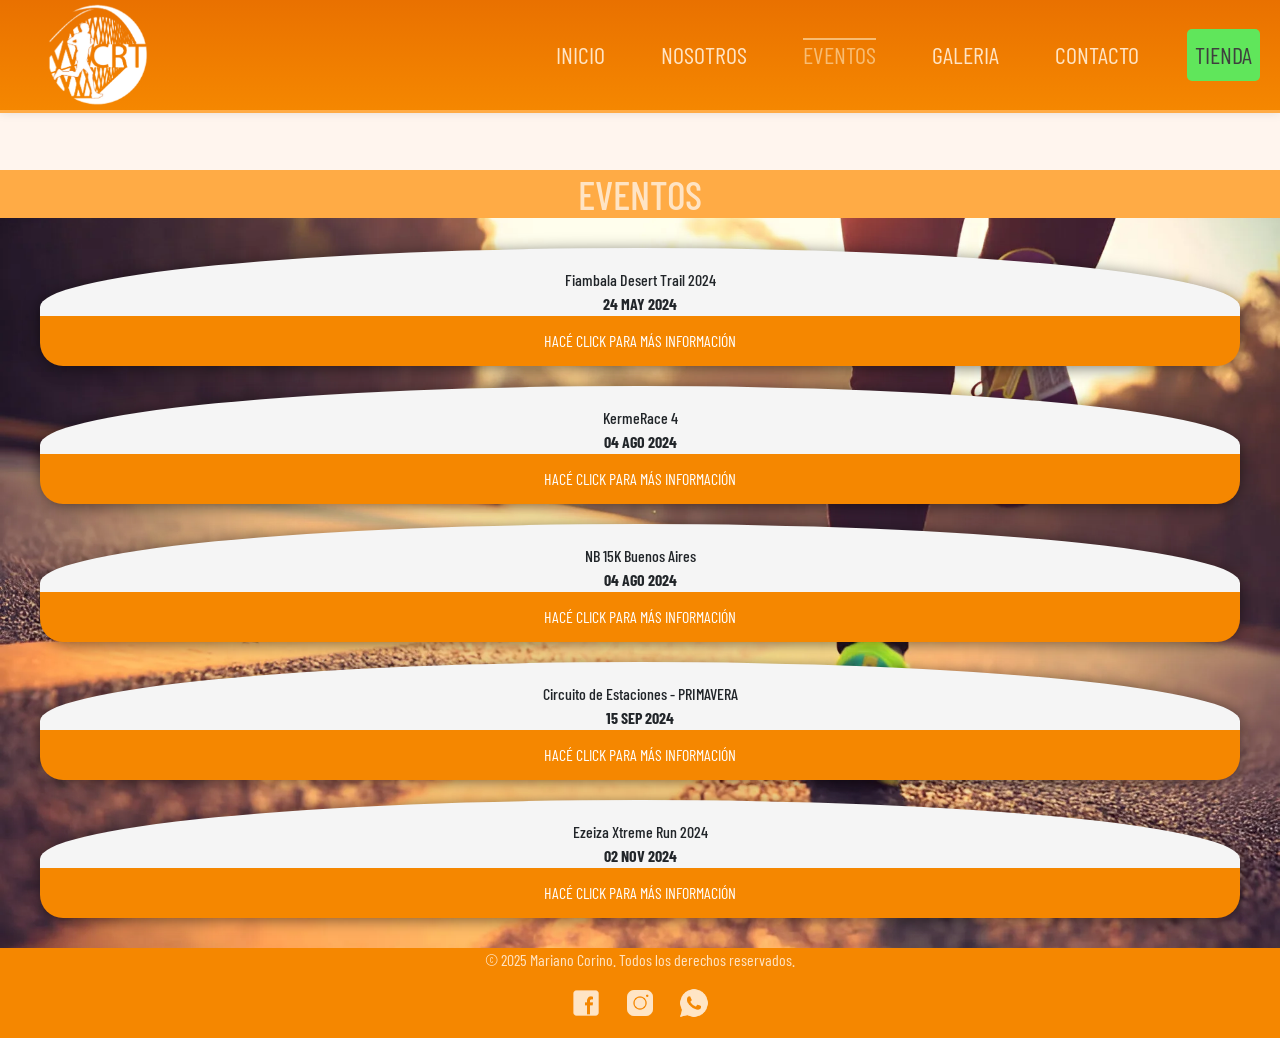
<file: page/eventos.html>
<!DOCTYPE html>
<html lang="es">
<head>
    <meta charset="UTF-8">
    <meta http-equiv="X-UA-Compatible" content="IE=edge">
    <meta name="description" content="Eventos y competencias del Coghlan Running Team. Maratones, trail y triatlón en Buenos Aires.">
    <meta name="viewport" content="width=device-width, initial-scale=1.0">    
    <title>Coghlan Running Team | Eventos</title>
    <!-- Favico -->
    <link rel="shortcut icon" href="../images/favico.ico" type="image/x-icon">
    <!-- Estilos -->
    <link rel="stylesheet" type="text/css" href="../css/style.css">
    <!-- Bootstrap Framework -->
    <link href="https://cdn.jsdelivr.net/npm/bootstrap@5.3.3/dist/css/bootstrap.min.css" rel="stylesheet" integrity="sha384-QWTKZyjpPEjISv5WaRU9OFeRpok6YctnYmDr5pNlyT2bRjXh0JMhjY6hW+ALEwIH" crossorigin="anonymous">   
    <!-- Fonts -->
    <link rel="preconnect" href="https://fonts.googleapis.com">
    <!-- Link de animaciones 'Animate.css' -->
    <link rel="stylesheet" href="https://cdnjs.cloudflare.com/ajax/libs/animate.css/4.1.1/animate.min.css"/>
    <link rel="preconnect" href="https://fonts.gstatic.com" crossorigin>
    <link href="https://fonts.googleapis.com/css2?family=Barlow+Condensed:ital,wght@0,100;0,200;0,300;0,400;0,500;0,600;0,700;0,800;0,900;1,100;1,200;1,300;1,400;1,500;1,600;1,700;1,800;1,900&display=swap" rel="stylesheet"> 
</head>

<!-- Se aplica clase al BODY para modificar características impuestas por Bootstrap -->   
<body class="bg-body-custom">

<header>
    <!-- Navegador con logo -->    
    <nav class="navbar navbar-expand-lg fixed-top">
        <div class="container-fluid">
          <!-- Logo con link a Index -->  
          <div class="indexLogoLink animate__animated animate__bounceInLeft">
            <a href="../index.html">
              <img src="../images/logoW2.webp" alt="logoCRT">
            </a>
          </div>
          <button class="navbar-toggler" type="button" data-bs-toggle="collapse" data-bs-target="#navbarNav" aria-controls="navbarNav" aria-expanded="false" aria-label="Toggle navigation">
            <span class="navbar-toggler-icon"></span>
          </button>
          <div class="collapse navbar-collapse" id="navbarNav">
            <ul class="navbar-nav animate__animated animate__fadeInRight">
              <li class="nav-item">
                <a class="nav-link"  href="../index.html">INICIO</a>
              </li>
              <li class="nav-item">
                <a class="nav-link" href="../page/nosotros.html">NOSOTROS</a>
              </li>
              <li class="nav-item">
                <a class="nav-link active" href="../page/eventos.html">EVENTOS</a>
              </li>
              <li class="nav-item">
                <a class="nav-link" href="../page/galeria.html">GALERIA</a>
              </li>
              <li class="nav-item">
                <a class="nav-link" href="../page/contacto.html">CONTACTO</a>
              </li>              
              <li class="nav-item">
                <a class="nav-link navTienda" href="../page/tienda.html">TIENDA</a>
              </li>  
            </ul>
          </div>
        </div>
      </nav>

</header>

     
<main>

    <!-- Título de sección EVENTOS -->
    <h1 class="h1Eventos animate__animated animate__fadeInUp">EVENTOS</h1>
    <!-- Contenedor de eventos --> 
    <div class="containerEventos">      
        <p class="textEvent animate__animated animate__flipInX">Fiambala Desert Trail 2024<span class="spanEvent">24 MAY 2024</span><a class="nav-link" href="https://mistiempos.com.ar/salvaje/105" target="_blank"><button class="btn btn-primary buttonEnterateMas">HACÉ CLICK PARA MÁS INFORMACIÓN</button></a></p>
        <p class="textEvent animate__animated animate__flipInX">KermeRace 4<span class="spanEvent">04 AGO 2024</span><a class="nav-link" href="https://www.eventbrite.com.ar/e/kermerace-4-tickets-861635493957?aff=oddtdtcreator" target="_blank"><button class="btn btn-primary buttonEnterateMas">HACÉ CLICK PARA MÁS INFORMACIÓN</button></a></p>
        <p class="textEvent animate__animated animate__flipInX">NB 15K Buenos Aires<span class="spanEvent">04 AGO 2024</span><a class="nav-link" href="https://raceseries.newbalance.com.ar/2024/15k-buenos-aires/" target="_blank"><button class="btn btn-primary buttonEnterateMas">HACÉ CLICK PARA MÁS INFORMACIÓN</button></a></p>
        <p class="textEvent animate__animated animate__flipInX">Circuito de Estaciones - PRIMAVERA<span class="spanEvent">15 SEP 2024</span><a class="nav-link" href="https://www.corredorpromedio.com/evento/circuito-de-las-estaciones-primavera/" target="_blank"><button class="btn btn-primary buttonEnterateMas">HACÉ CLICK PARA MÁS INFORMACIÓN</button></a></p>
        <p class="textEvent animate__animated animate__flipInX">Ezeiza Xtreme Run 2024 <span class="spanEvent">02 NOV 2024</span> <a class="nav-link" href="https://www.eventbrite.com.ar/e/kermerace-4-tickets-861635493957?aff=oddtdtcreator" target="_blank"><button class="btn btn-primary buttonEnterateMas">HACÉ CLICK PARA MÁS INFORMACIÓN</button></a></p>        
    </div>
   
</main>

<!-- Footer -->  
<!-- Footer con logos de acceso a redes -->
<footer class="containerFooter">

  <div class="contenedorFooterData row justify-content-center animate__animated animate__zoomIn">

    <div class="col-12 footerText">
      <p class="footerTextP">&copy; 2025 Mariano Corino. Todos los derechos reservados.</p>
    </div>
    <div class="col-12 col-md-1 col-lg-1 imgFooter text-center">
      <a href="https://www.facebook.com/profile.php?id=100063778803833&locale=es_LA" class="socialLink" target="_blank">
          <img loading="lazy" src="../images/facebook.webp" class="img-fluid logoSocialFooter" alt="facebook">
      </a>
    </div>
    <div class="col-12 col-md-1 col-lg-1 imgFooter text-center">
      <a href="https://www.instagram.com/coghlanrunning/" class="socialLink" target="_blank">
          <img loading="lazy" src="../images/instagram.webp" class="img-fluid logoSocialFooter" alt="instagram">
      </a>
    </div>
    <div class="col-12 col-md-1 col-lg-1 imgFooter text-center">
      <a href="../page/prox.html" class="socialLink">
          <img loading="lazy" src="../images/whatsapp.webp" class="img-fluid logoSocialFooter" alt="whatsapp">
      </a>
    </div>

  </div>

</footer>

<!-- Script de Bootstrap -->
<script src="https://cdn.jsdelivr.net/npm/bootstrap@5.3.3/dist/js/bootstrap.bundle.min.js" integrity="sha384-YvpcrYf0tY3lHB60NNkmXc5s9fDVZLESaAA55NDzOxhy9GkcIdslK1eN7N6jIeHz" crossorigin="anonymous"></script>
</body>

</html>
</file>
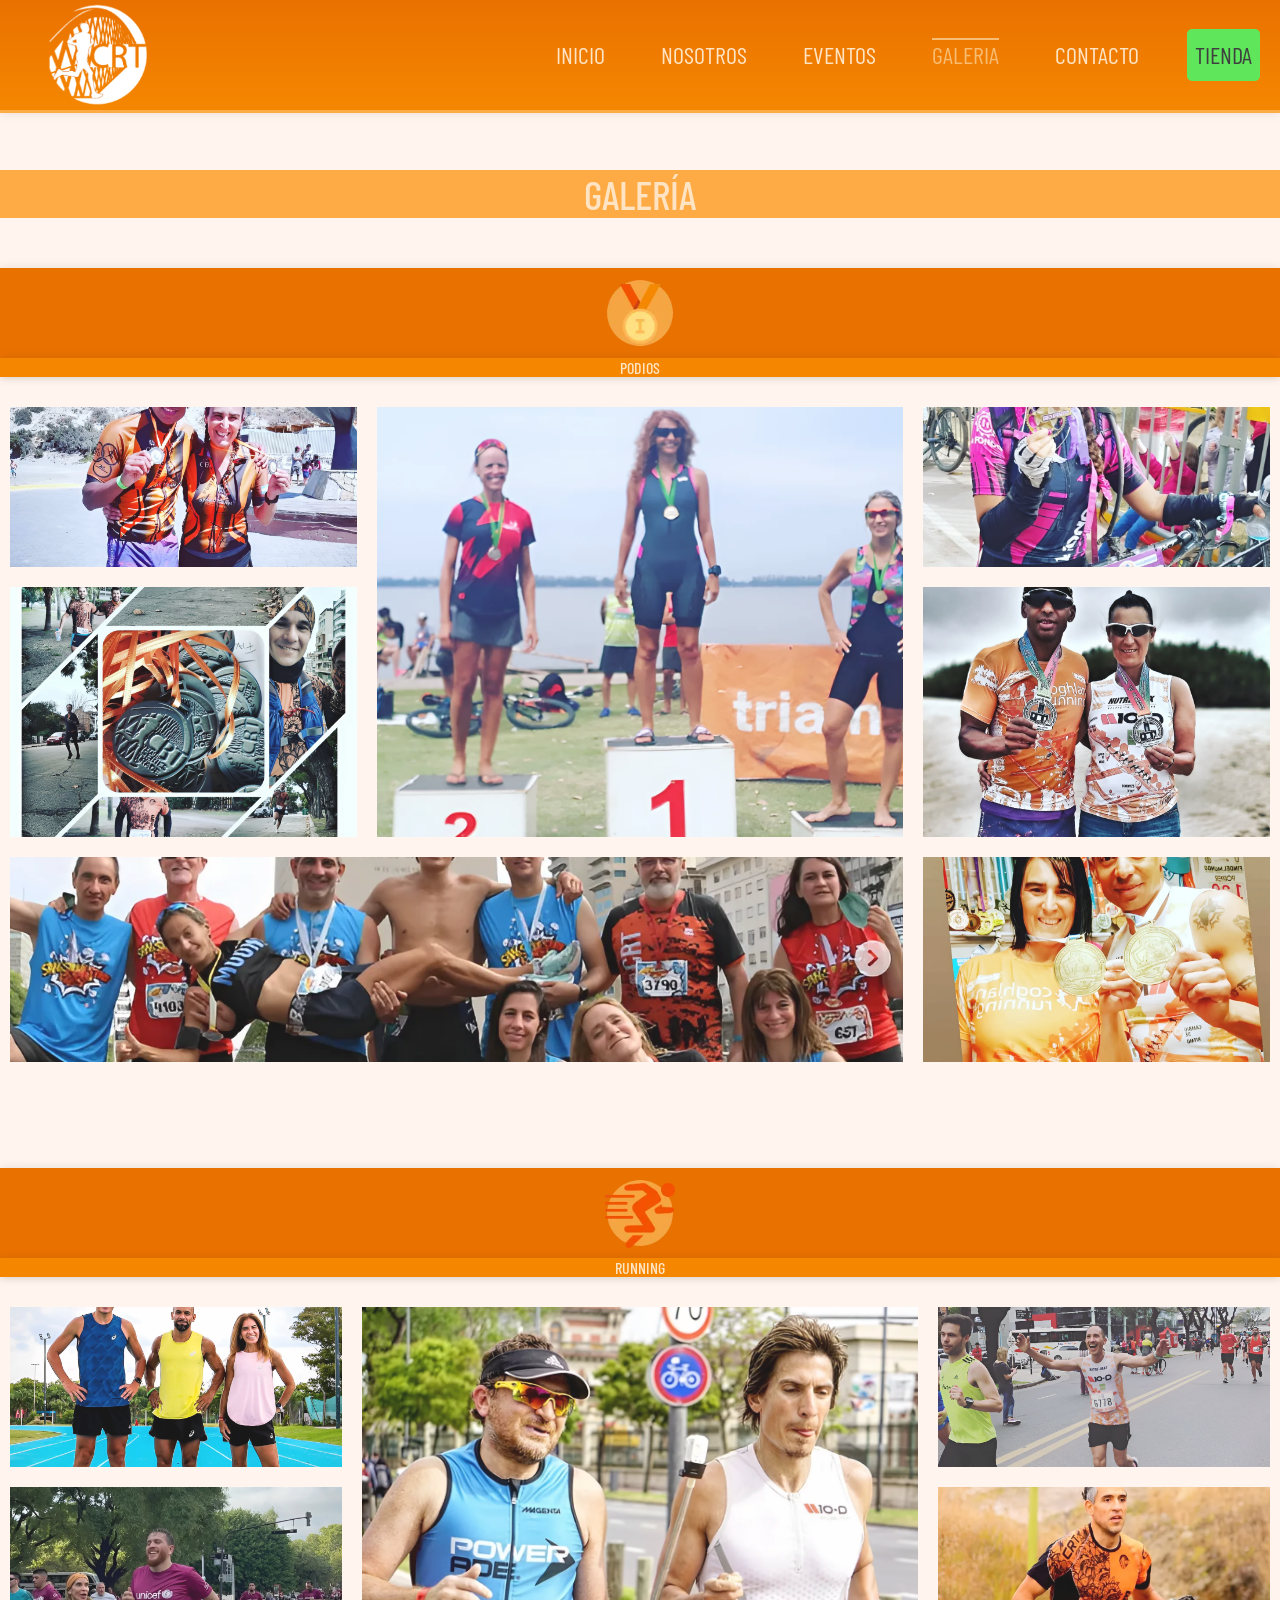
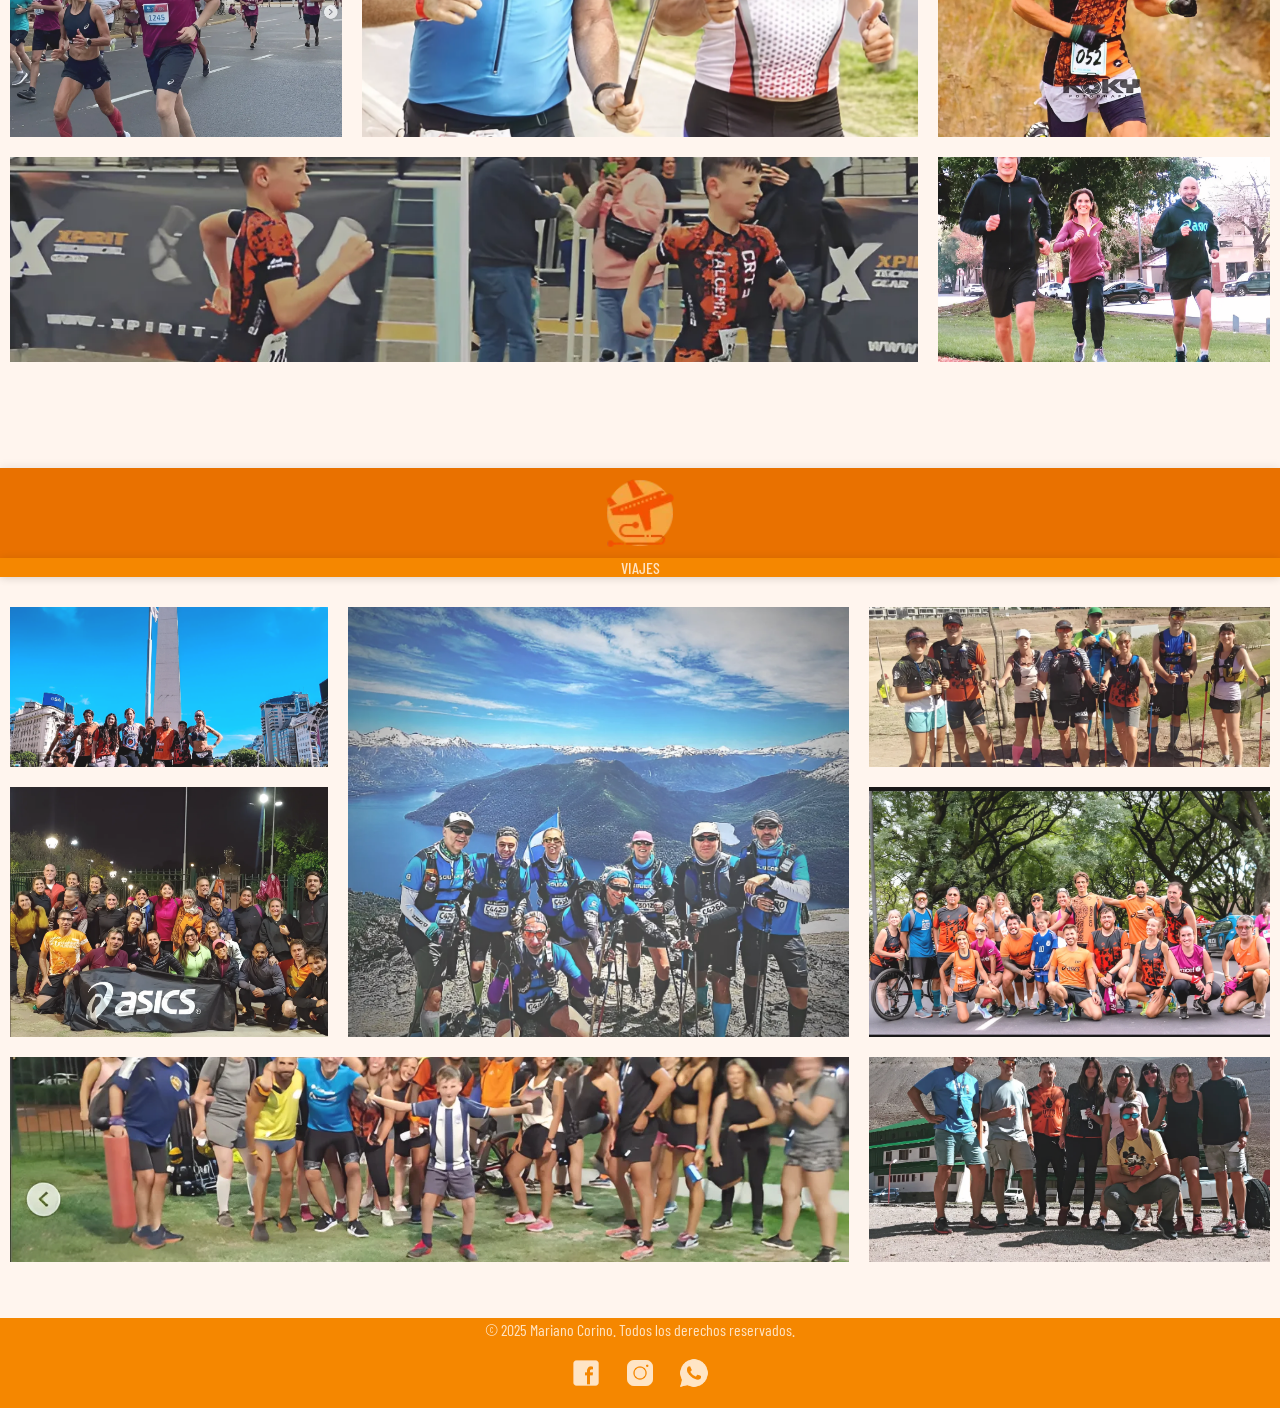
<file: page/galeria.html>
<!DOCTYPE html>
<html lang="es">
<head>
    <meta charset="UTF-8">
    <meta http-equiv="X-UA-Compatible" content="IE=edge">
    <meta name="description" content="Galería de fotos del Coghlan Running Team. Momentos de entrenamientos, carreras y eventos del equipo.">
    <meta name="viewport" content="width=device-width, initial-scale=1.0">    
    <title>Coghlan Running Team | Galeria</title>
    <!-- Favico -->
    <link rel="shortcut icon" href="../images/favico.ico" type="image/x-icon">
    <!-- Estilos -->
    <link rel="stylesheet" type="text/css" href="../css/style.css">
    <!-- Bootstrap Framework -->
    <link href="https://cdn.jsdelivr.net/npm/bootstrap@5.3.3/dist/css/bootstrap.min.css" rel="stylesheet" integrity="sha384-QWTKZyjpPEjISv5WaRU9OFeRpok6YctnYmDr5pNlyT2bRjXh0JMhjY6hW+ALEwIH" crossorigin="anonymous">   
    <!-- Fonts -->
    <link rel="preconnect" href="https://fonts.googleapis.com">
    <!-- Link de animaciones 'Animate.css' -->
    <link rel="stylesheet" href="https://cdnjs.cloudflare.com/ajax/libs/animate.css/4.1.1/animate.min.css"/>
    <link rel="preconnect" href="https://fonts.gstatic.com" crossorigin>
    <link href="https://fonts.googleapis.com/css2?family=Barlow+Condensed:ital,wght@0,100;0,200;0,300;0,400;0,500;0,600;0,700;0,800;0,900;1,100;1,200;1,300;1,400;1,500;1,600;1,700;1,800;1,900&display=swap" rel="stylesheet"> 
</head>

<!-- Se aplica clase al BODY para modificar características impuestas por Bootstrap -->   
<body class="bg-body-custom">

    <header>
        <!-- Navegador con logo -->    
        <nav class="navbar navbar-expand-lg fixed-top">
            <div class="container-fluid">
                <!-- Logo con link a Index -->  
                <div class="indexLogoLink animate__animated animate__bounceInLeft">
                    <a href="../index.html">
                    <img src="../images/logoW2.webp" alt="logoCRT">
                    </a>
                </div>
            <button class="navbar-toggler" type="button" data-bs-toggle="collapse" data-bs-target="#navbarNav" aria-controls="navbarNav" aria-expanded="false" aria-label="Toggle navigation">
                <span class="navbar-toggler-icon"></span>
            </button>
            <div class="collapse navbar-collapse" id="navbarNav">
                <ul class="navbar-nav animate__animated animate__fadeInRight">
                <li class="nav-item">
                    <a class="nav-link"  href="../index.html">INICIO</a>
                </li>
                <li class="nav-item">
                    <a class="nav-link" href="../page/nosotros.html">NOSOTROS</a>
                </li>
                <li class="nav-item">
                    <a class="nav-link" href="../page/eventos.html">EVENTOS</a>
                </li>
                <li class="nav-item">
                    <a class="nav-link active" href="../page/galeria.html">GALERIA</a>
                </li>
                <li class="nav-item">
                    <a class="nav-link" href="../page/contacto.html">CONTACTO</a>
                </li>
                <li class="nav-item">
                    <a class="nav-link navTienda" href="../page/tienda.html">TIENDA</a>
                </li>  
                
                </ul>
            </div>
            </div>
        </nav>

    </header>


    <main>
         <!-- Título de la sección -->
        <h1 class="animate__animated animate__fadeInUp">GALERÍA</h1>

        <!-- Galería de podios -->     

        <div class="containerGaleria"> 
            <!-- Título de la galería PODIOS --> 
            <h2><img loading="lazy"  class="animate__animated animate__tada" src="../images/podio.webp" alt="Podios"> 
                <p class="h2TitleGaleria animate__animated animate__fadeIn">PODIOS</p>
            </h2>                
                    <!-- Carrousel de Galería de podios (Pantallas chicas) --> 
                    <div class="row justify-content-center visibleGaleriaPodios">
                        <div class="col-lg-5 col-sm-12 col-sx-12 text-center divGaleriaPodios">
                            <div id="carouselGaleriaPodios" class="carousel slide">
                                <div class="carousel-indicators">
                                  <button type="button" data-bs-target="#carouselGaleriaPodios" data-bs-slide-to="0" class="active" aria-current="true" aria-label="Slide 1"></button>
                                  <button type="button" data-bs-target="#carouselGaleriaPodios" data-bs-slide-to="1" aria-label="Slide 2"></button>
                                  <button type="button" data-bs-target="#carouselGaleriaPodios" data-bs-slide-to="2" aria-label="Slide 3"></button>
                                  <button type="button" data-bs-target="#carouselGaleriaPodios" data-bs-slide-to="3" aria-label="Slide 4"></button>
                                  <button type="button" data-bs-target="#carouselGaleriaPodios" data-bs-slide-to="4" aria-label="Slide 5"></button>
                                  <button type="button" data-bs-target="#carouselGaleriaPodios" data-bs-slide-to="5" aria-label="Slide 6"></button>
                                  <button type="button" data-bs-target="#carouselGaleriaPodios" data-bs-slide-to="6" aria-label="Slide 7"></button>
                                </div>
                                <!-- Imágenes de la galería de podios --> 
                                <div class="carousel-inner">
                                  <div class="carousel-item active">
                                    <img loading="lazy" src="../images/galeriaImg/podios/podio.webp" class="d-block w-100" alt="Dario y Paola haciendo podio">
                                  </div>
                                  <div class="carousel-item">
                                    <img loading="lazy" src="../images/galeriaImg/podios/podio2.webp" class="d-block w-100" alt="Primero puesto en triatlon">
                                  </div>
                                  <div class="carousel-item">
                                    <img loading="lazy" src="../images/galeriaImg/podios/podio3.webp" class="d-block w-100" alt="Competición Rio Pinto">
                                  </div>
                                  <div class="carousel-item">
                                    <img loading="lazy" src="../images/galeriaImg/podios/podio4.webp" class="d-block w-100" alt="San Silvestre Buenos Aires">
                                  </div>
                                  <div class="carousel-item">
                                    <img loading="lazy" src="../images/galeriaImg/podios/podio5.webp" class="d-block w-100" alt=" 21km CRT RACE">
                                  </div>
                                  <div class="carousel-item">
                                    <img loading="lazy" src="../images/galeriaImg/podios/podio6.webp" class="d-block w-100" alt="Triatlon de la costa">
                                  </div>
                                  <div class="carousel-item">
                                    <img loading="lazy" src="../images/galeriaImg/podios/podio7.webp" class="d-block w-100" alt="Triatlon Helado - Tierra del fuego">
                                  </div>
                                </div>
                                <button class="carousel-control-prev" type="button" data-bs-target="#carouselGaleriaPodios" data-bs-slide="prev">
                                  <span class="carousel-control-prev-icon" aria-hidden="true"></span>
                                  <span class="visually-hidden">Previous</span>
                                </button>
                                <button class="carousel-control-next" type="button" data-bs-target="#carouselGaleriaPodios" data-bs-slide="next">
                                  <span class="carousel-control-next-icon" aria-hidden="true"></span>
                                  <span class="visually-hidden">Next</span>
                                </button>
                              </div>
                        </div>
                    </div>                

                <div class="containerGaleriaPodios"> <!-- Contenedor de imagenes de PODIO para pantallas medias o grandes -->
                    <div class="imgPodios1">
                        <a href="../images/galeriaImg/podios/podio.webp" target="_blank"> <!-- Para que se abra la foto en tamaño real en ventana nueva -->
                            <img loading="lazy" src="../images/galeriaImg/podios/podio.webp" alt="Dario y Paola haciendo podio">
                        </a>
                    </div>
                    <div class="imgPodios2">
                        <a href="../images/galeriaImg/podios/podio2.webp" target="_blank">
                            <img loading="lazy" src="../images/galeriaImg/podios/podio2.webp" alt="Primero puesto en triatlon">
                        </a>
                    </div>
                    <div class="imgPodios3">
                        <a href="../images/galeriaImg/podios/podio3.webp" target="_blank">
                            <img loading="lazy" src="../images/galeriaImg/podios/podio3.webp" alt="Competición Rio Pinto">
                        </a>
                    </div>
                    <div class="imgPodios4">
                        <a href="../images/galeriaImg/podios/podio7.webp" target="_blank">
                            <img loading="lazy" src="../images/galeriaImg/podios/podio7.webp" alt="Triatlon Helado - Tierra del fuego">
                        </a>
                    </div>
                    <div class="imgPodios5">
                        <a href="../images/galeriaImg/podios/podio5.webp" target="_blank">
                            <img loading="lazy" src="../images/galeriaImg/podios/podio5.webp" alt=" 21km CRT RACE">   
                        </a>
                    </div>
                    <div class="imgPodios6">
                        <a href="../images/galeriaImg/podios/podio6.webp" target="_blank">
                            <img loading="lazy" src="../images/galeriaImg/podios/podio6.webp" alt="Triatlon de la costa">
                        </a>
                    </div>
                    <div class="imgPodios7">
                        <a href="../images/galeriaImg/podios/podio4.webp" target="_blank">
                            <img loading="lazy" src="../images/galeriaImg/podios/podio4.webp" alt="San Silvestre Buenos Aires">
                        </a>
                    </div>
                </div>
        </div>


        <!-- Galería de running -->
        <div class="containerGaleria"> 
            <!-- Título de la galería RUNNING --> 
            <h2><img loading="lazy" class="animate__animated animate__backInLeft" src="../images/running.webp" alt="Running">
                <p class="h2TitleGaleria animate__animated animate__fadeIn">RUNNING</p>
            </h2>                

                    <!-- Carrousel de Galería de RUNNING (Pantallas chicas) --> 
                    <div class="row justify-content-center visibleGaleriaRunning">
                        <div class="col-lg-5 col-sm-12 col-sx-12 text-center divGaleriaRunning">
                            <div id="carouselGaleriaRunning" class="carousel slide">
                                <div class="carousel-indicators">
                                  <button type="button" data-bs-target="#carouselGaleriaRunning" data-bs-slide-to="0" class="active" aria-current="true" aria-label="Slide 1"></button>
                                  <button type="button" data-bs-target="#carouselGaleriaRunning" data-bs-slide-to="1" aria-label="Slide 2"></button>
                                  <button type="button" data-bs-target="#carouselGaleriaRunning" data-bs-slide-to="2" aria-label="Slide 3"></button>
                                  <button type="button" data-bs-target="#carouselGaleriaRunning" data-bs-slide-to="3" aria-label="Slide 4"></button>
                                  <button type="button" data-bs-target="#carouselGaleriaRunning" data-bs-slide-to="4" aria-label="Slide 5"></button>
                                  <button type="button" data-bs-target="#carouselGaleriaRunning" data-bs-slide-to="5" aria-label="Slide 6"></button>
                                  <button type="button" data-bs-target="#carouselGaleriaRunning" data-bs-slide-to="6" aria-label="Slide 7"></button>

                                </div>
                                <div class="carousel-inner">
                                  <div class="carousel-item active">
                                    <img loading="lazy" src="../images/galeriaImg/running/runing.webp" class="d-block w-100" alt="Fer Martin y Sandra">
                                  </div>
                                  <div class="carousel-item">
                                    <img loading="lazy" src="../images/galeriaImg/running/runing2.webp" class="d-block w-100" alt="IronMan Argentina 5010">
                                  </div>
                                  <div class="carousel-item">
                                    <img loading="lazy" src="../images/galeriaImg/running/runing3.webp" class="d-block w-100" alt="Pablo Sánchez">
                                  </div>
                                  <div class="carousel-item">
                                    <img loading="lazy" src="../images/galeriaImg/running/runing4.webp" class="d-block w-100" alt="Fer Martin y Sandra">
                                  </div>
                                  <div class="carousel-item">
                                    <img loading="lazy" src="../images/galeriaImg/running/runing5.webp" class="d-block w-100" alt="Sandra de coach en maratón Unicef">
                                  </div>
                                  <div class="carousel-item">
                                    <img loading="lazy" src="../images/galeriaImg/running/runing6.webp" class="d-block w-100" alt="Aprendiendo técnicas de carrera">
                                  </div>
                                  <div class="carousel-item">
                                    <img loading="lazy" src="../images/galeriaImg/running/runing7.webp" class="d-block w-100" alt="Pablo Rodriguez en el fin del mundo">
                                  </div>
                                </div>
                                <button class="carousel-control-prev" type="button" data-bs-target="#carouselGaleriaRunning" data-bs-slide="prev">
                                  <span class="carousel-control-prev-icon" aria-hidden="true"></span>
                                  <span class="visually-hidden">Previous</span>
                                </button>
                                <button class="carousel-control-next" type="button" data-bs-target="#carouselGaleriaRunning" data-bs-slide="next">
                                  <span class="carousel-control-next-icon" aria-hidden="true"></span>
                                  <span class="visually-hidden">Next</span>
                                </button>
                              </div>
                        </div>
                    </div>                

                    <!-- Contenedor de imagenes de RUNNING para pantallas medias o grandes -->
                <div class="containerGaleriaRunning">
                    <div class="imgPodios1">
                        <a href="../images/galeriaImg/running/runing.webp "target="_blank"> <!-- Para que se abra la foto en tamaño real en ventana nueva -->
                            <img loading="lazy" src="../images/galeriaImg/running/runing.webp" alt="Fer Martin y Sandra">
                        </a>
                    </div>
                    <div class="imgPodios2">
                        <a href="../images/galeriaImg/running/runing2.webp" target="_blank">
                            <img loading="lazy" src="../images/galeriaImg/running/runing2.webp" alt="IronMan Argentina 5010">
                        </a>
                    </div>
                    <div class="imgPodios3">
                        <a href="../images/galeriaImg/running/runing3.webp" target="_blank">
                            <img loading="lazy" src="../images/galeriaImg/running/runing3.webp" alt="Pablo Sánchez">
                        </a>
                    </div>
                    <div class="imgPodios4">
                        <a href="../images/galeriaImg/running/runing4.webp" target="_blank">
                            <img loading="lazy" src="../images/galeriaImg/running/runing4.webp" alt="Fer Martin y Sandra">
                        </a>
                    </div>
                    <div class="imgPodios5">
                        <a href="../images/galeriaImg/running/runing5.webp" target="_blank">
                            <img loading="lazy" src="../images/galeriaImg/running/runing5.webp" alt="Sandra de coach en maratón Unicef">
                        </a>
                    </div>
                    <div class="imgPodios6">
                        <a href="../images/galeriaImg/running/runing7.webp" target="_blank">
                            <img loading="lazy" src="../images/galeriaImg/running/runing7.webp" alt="Pablo Rodriguez en el fin del mundo">
                        </a>
                    </div>
                    <div class="imgPodios7">
                        <a href="../images/galeriaImg/running/runing6.webp" target="_blank">
                            <img loading="lazy" src="../images/galeriaImg/running/runing6.webp" alt="Aprendiendo técnicas de carrera">
                        </a>
                    </div>
                </div>
        </div>

        <!-- Galería de viajes -->
        <div class="containerGaleria"> 
            <!-- Título de la galería VIAJES --> 
            <h2><img loading="lazy" class="animate__animated animate__fadeInLeftBig" src="../images/travel.webp" alt="Viajes">
                <p class="h2TitleGaleria animate__animated animate__fadeIn">VIAJES</p>
            </h2>
                <!-- Carrousel de Galería de VIAJES (Pantallas chicas) --> 
                <div class="row justify-content-center visibleGaleriaTravel">
                    <div class="col-lg-5 col-sm-12 col-sx-12 text-center divGaleriaTravel">
                        <div id="carouselGaleriaTravel" class="carousel slide">
                            <div class="carousel-indicators">
                            <button type="button" data-bs-target="#carouselGaleriaTravel" data-bs-slide-to="0" class="active" aria-current="true" aria-label="Slide 1"></button>
                            <button type="button" data-bs-target="#carouselGaleriaTravel" data-bs-slide-to="1" aria-label="Slide 2"></button>
                            <button type="button" data-bs-target="#carouselGaleriaTravel" data-bs-slide-to="2" aria-label="Slide 3"></button>
                            <button type="button" data-bs-target="#carouselGaleriaTravel" data-bs-slide-to="3" aria-label="Slide 4"></button>
                            <button type="button" data-bs-target="#carouselGaleriaTravel" data-bs-slide-to="4" aria-label="Slide 5"></button>
                            <button type="button" data-bs-target="#carouselGaleriaTravel" data-bs-slide-to="5" aria-label="Slide 6"></button>
                            <button type="button" data-bs-target="#carouselGaleriaTravel" data-bs-slide-to="6" aria-label="Slide 7"></button>

                            </div>
                            <div class="carousel-inner">
                            <div class="carousel-item active">
                                <img loading="lazy" src="../images/galeriaImg/viajes/viaje.webp" class="d-block w-100" alt="San Silvestre">
                            </div>
                            <div class="carousel-item">
                                <img loading="lazy" src="../images/galeriaImg/viajes/viaje2.webp" class="d-block w-100" alt="El Cruce 2023">
                            </div>
                            <div class="carousel-item">
                                <img loading="lazy" src="../images/galeriaImg/viajes/viaje3.webp" class="d-block w-100" alt="Entrenando técnica de trail">
                            </div>
                            <div class="carousel-item">
                                <img loading="lazy" src="../images/galeriaImg/viajes/viaje4.webp" class="d-block w-100" alt="Aconcagua trail">
                            </div>
                            <div class="carousel-item">
                                <img loading="lazy" src="../images/galeriaImg/viajes/viaje5.webp" class="d-block w-100" alt="Asics nos acompaña">
                            </div>
                            <div class="carousel-item">
                                <img loading="lazy" src="../images/galeriaImg/viajes/viaje6.webp" class="d-block w-100" alt="Maratón Unicef">
                            </div>
                            <div class="carousel-item">
                                <img loading="lazy" src="../images/galeriaImg/viajes/viaje7.webp" class="d-block w-100" alt="Festejo de fin de año">
                            </div>
                            </div>
                            <button class="carousel-control-prev" type="button" data-bs-target="#carouselGaleriaTravel" data-bs-slide="prev">
                            <span class="carousel-control-prev-icon" aria-hidden="true"></span>
                            <span class="visually-hidden">Previous</span>
                            </button>
                            <button class="carousel-control-next" type="button" data-bs-target="#carouselGaleriaTravel" data-bs-slide="next">
                            <span class="carousel-control-next-icon" aria-hidden="true"></span>
                            <span class="visually-hidden">Next</span>
                            </button>
                        </div>
                    </div>
                </div>                
            
                <!-- Contenedor de imagenes de VIAJE para pantallas medias o grandes -->
            <div class="containerGaleriaTravel">
                <div class="imgPodios1">
                    <a href="../images/galeriaImg/viajes/viaje.webp" target="_blank"><!-- Para que se abra la foto en tamaño real en ventana nueva -->
                     <img loading="lazy" src="../images/galeriaImg/viajes/viaje.webp" alt="San Silvestre">
                    </a>
                </div>
                <div class="imgPodios2">
                    <a href="../images/galeriaImg/viajes/viaje2.webp" target="_blank">
                        <img loading="lazy" src="../images/galeriaImg/viajes/viaje2.webp" alt="El Cruce 2023">
                    </a>
                </div>
                <div class="imgPodios3">
                    <a href="../images/galeriaImg/viajes/viaje3.webp" target="_blank">
                        <img loading="lazy" src="../images/galeriaImg/viajes/viaje3.webp" alt="Entrenando técnica de trail">
                    </a>
                </div>
                <div class="imgPodios4">
                    <a href="../images/galeriaImg/viajes/viaje4.webp" target="_blank">
                        <img loading="lazy" src="../images/galeriaImg/viajes/viaje4.webp" alt="Aconcagua trail">
                    </a>
                </div>
                <div class="imgPodios5">
                    <a href="../images/galeriaImg/viajes/viaje5.webp" target="_blank">
                        <img loading="lazy" src="../images/galeriaImg/viajes/viaje5.webp" alt="Asics nos acompaña">
                    </a>
                </div>
                <div class="imgPodios6">
                    <a href="../images/galeriaImg/viajes/viaje6.webp" target="_blank">
                        <img loading="lazy" src="../images/galeriaImg/viajes/viaje6.webp" alt="Maratón Unicef">
                    </a>
                </div>
                <div class="imgPodios7">
                    <a href="../images/galeriaImg/viajes/viaje7.webp" target="_blank">
                        <img loading="lazy" src="../images/galeriaImg/viajes/viaje7.webp" alt="Festejo de fin de año">
                    </a>
                </div>
            </div>
        </div>

    </main>

   <!-- Footer -->  
   <!-- Footer con logos de acceso a redes -->
<footer class="containerFooter">

    <div class="contenedorFooterData row justify-content-center animate__animated animate__zoomIn">

      <div class="col-12 footerText">
        <p class="footerTextP">&copy; 2025 Mariano Corino. Todos los derechos reservados.</p>
      </div>
      <div class="col-12 col-md-1 col-lg-1 imgFooter text-center">
        <a href="https://www.facebook.com/profile.php?id=100063778803833&locale=es_LA" class="socialLink" target="_blank">
            <img loading="lazy" src="../images/facebook.webp" class="img-fluid logoSocialFooter" alt="facebook">
        </a>
      </div>
      <div class="col-12 col-md-1 col-lg-1 imgFooter text-center">
        <a href="https://www.instagram.com/coghlanrunning/" class="socialLink" target="_blank">
            <img loading="lazy" src="../images/instagram.webp" class="img-fluid logoSocialFooter" alt="instagram">
        </a>
      </div>
      <div class="col-12 col-md-1 col-lg-1 imgFooter text-center">
        <a href="../page/prox.html" class="socialLink">
            <img loading="lazy" src="../images/whatsapp.webp" class="img-fluid logoSocialFooter" alt="whatsapp">
        </a>
      </div>

    </div>

</footer>

<!-- Script de Bootstrap -->
<script src="https://cdn.jsdelivr.net/npm/bootstrap@5.3.3/dist/js/bootstrap.bundle.min.js" integrity="sha384-YvpcrYf0tY3lHB60NNkmXc5s9fDVZLESaAA55NDzOxhy9GkcIdslK1eN7N6jIeHz" crossorigin="anonymous"></script>
</body>

</html>
</file>
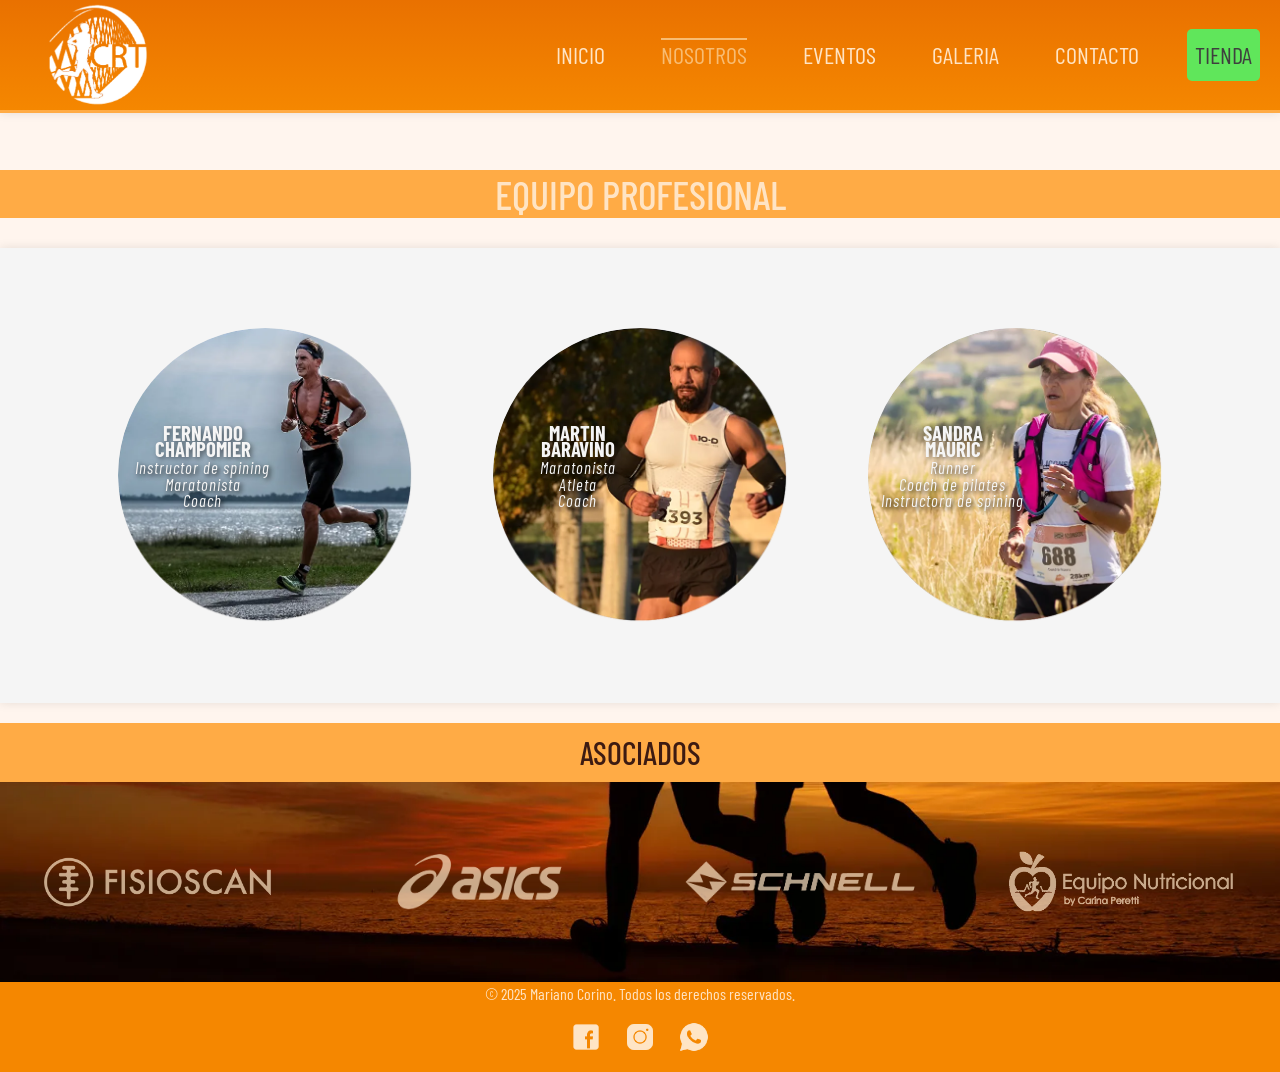
<file: page/nosotros.html>
<!DOCTYPE html>
<html lang="es">
<head>
    <meta charset="UTF-8">
    <meta http-equiv="X-UA-Compatible" content="IE=edge">
    <meta name="description" content="Conocé al equipo profesional de Coghlan Running Team. Entrenadores especializados en running, triatlón y trail en CABA.">
    <meta name="viewport" content="width=device-width, initial-scale=1.0">    
    <title>Coghlan Running Team | Nosotros</title>
    <!-- Favico -->
    <link rel="shortcut icon" href="../images/favico.ico" type="image/x-icon">
    <!-- Estilos -->
    <link rel="stylesheet" type="text/css" href="../css/style.css">
    <!-- Bootstrap Framework -->
    <link href="https://cdn.jsdelivr.net/npm/bootstrap@5.3.3/dist/css/bootstrap.min.css" rel="stylesheet" integrity="sha384-QWTKZyjpPEjISv5WaRU9OFeRpok6YctnYmDr5pNlyT2bRjXh0JMhjY6hW+ALEwIH" crossorigin="anonymous">   
    <!-- Fonts -->
    <link rel="preconnect" href="https://fonts.googleapis.com">
    <!-- Link de animaciones 'Animate.css' -->
    <link rel="stylesheet" href="https://cdnjs.cloudflare.com/ajax/libs/animate.css/4.1.1/animate.min.css"/>
    <link rel="preconnect" href="https://fonts.gstatic.com" crossorigin>
    <link href="https://fonts.googleapis.com/css2?family=Barlow+Condensed:ital,wght@0,100;0,200;0,300;0,400;0,500;0,600;0,700;0,800;0,900;1,100;1,200;1,300;1,400;1,500;1,600;1,700;1,800;1,900&display=swap" rel="stylesheet"> 
</head>

<!-- Se aplica clase al BODY para modificar características impuestas por Bootstrap -->   
<body class="bg-body-custom">

<header>
    <!-- Navegador con logo -->    
    <nav class="navbar navbar-expand-lg fixed-top">
        <div class="container-fluid">
          <!-- Logo con link a Index -->  
          <div class="indexLogoLink animate__animated animate__bounceInLeft">
            <a href="../index.html">
              <img src="../images/logoW2.webp" alt="logoCRT">
            </a>
          </div>
          <button class="navbar-toggler" type="button" data-bs-toggle="collapse" data-bs-target="#navbarNav" aria-controls="navbarNav" aria-expanded="false" aria-label="Toggle navigation">
            <span class="navbar-toggler-icon"></span>
          </button>
          <div class="collapse navbar-collapse" id="navbarNav">
            <ul class="navbar-nav animate__animated animate__fadeInRight">
              <li class="nav-item">
                <a class="nav-link"  href="../index.html">INICIO</a>
              </li>
              <li class="nav-item">
                <a class="nav-link active" href="../page/nosotros.html">NOSOTROS</a>
              </li>
              <li class="nav-item">
                <a class="nav-link" href="../page/eventos.html">EVENTOS</a>
              </li>
              <li class="nav-item">
                <a class="nav-link" href="../page/galeria.html">GALERIA</a>
              </li>
              <li class="nav-item">
                <a class="nav-link" href="../page/contacto.html">CONTACTO</a>
              </li>              
              <li class="nav-item">
                <a class="nav-link navTienda" href="../page/tienda.html">TIENDA</a>
              </li>  
            </ul>
          </div>
        </div>
      </nav>

</header>
    <main>
      <h1 class="animate__animated animate__fadeInUp">EQUIPO PROFESIONAL</h1>

      <!-- Contenedor de img Fernando -->
      <div class="profContainer">
        <div class="row">
            <div class="col-md-3 text-center faceImg  animate__animated animate__jackInTheBox">               
              <img loading="lazy" src="../images/fernando.webp" class="img-fluid" alt="Fernando"><!-- Imagen del contenedor -->                
                <div class=textImgEvento>
                  <p class="nameImg">FERNANDO<span>CHAMPOMIER</span></p> <!-- Título del contenedor -->
                  <span class="descNameImg"><!-- Descripción del contenedor -->
                    Instructor de spining<span>
                    Maratonista</span>
                    Coach</span>            
                </div>
            </div>            

            <!-- Contenedor de img Martin -->
            <div class="col-md-3 text-center faceImg  animate__animated animate__jackInTheBox">
              <img loading="lazy" src="../images/martin.webp" class="img-fluid" alt="Martin"><!-- Imagen del contenedor -->   
                <div class=textImgEvento>
                  <p class="nameImg">MARTIN<span>BARAVINO</span></p><!-- Título del contenedor -->
                  <span class="descNameImg"><!-- Descripción del contenedor -->
                    Maratonista<span>
                    Atleta<span>
                    Coach</span>          
                </div>  
            </div>
                
            <!-- Contenedor de img Sandra -->
            <div class="col-md-3 text-center faceImg  animate__animated animate__jackInTheBox">
              <img loading="lazy" src="../images/sandra.webp" class="img-fluid" alt="Sandra"><!-- Imagen del contenedor -->   
                <div class=textImgEvento>
                  <p class="nameImg">SANDRA<span>MAURIC</span></p><!-- Título del contenedor -->
                  <span class="descNameImg">Runner<span><!-- Descripción del contenedor -->
                    Coach de pilates</span>
                    Instructora de spining</span>
                </div>                
              </div>
        </div>  
      </div>     

         <!-- Sección de marcas asociadas -->
        <h2 class="h2Asociados"><span class="animate__animated animate__fadeIn">ASOCIADOS</span></h2>

         <!-- Contenedor de marcas asociadas -->
        <div class="containerMarca">
          <div class="row">
            
            <!-- Contenedor de marcas asociadas -->
            <div class="col-md-3 text-center marcaImg">
              <a href="https://fisioscan.es/" class="socialLink" target="_blank">
                <img loading="lazy" src="../images/FisioscanLogo.webp" class="logoImg" alt="Fisioscan">
              </a>
            </div>
            <div class="col-md-3 text-center marcaImg">
              <a href="https://www.asics.com.ar/" class="socialLink" target="_blank">
                <img loading="lazy" src="../images/asics.webp" class="logoImg" alt="Asics">
              </a>
            </div>
            <div class="col-md-3 text-center marcaImg">
              <a href="https://www.instagram.com/schnell.sport/" class="socialLink" target="_blank">
                <img loading="lazy" src="../images/schnell.webp" class="logoImg" alt="Schnell">
              </a>
            </div>
            <div class="col-md-3 text-center marcaImg">
              <a href="https://www.equiponutricional.com.ar/index.html" class="socialLink" target="_blank">
                <img loading="lazy" src="../images/equipoNutricionalll.webp" class="logoImg" alt="Equipo Nutricional">
              </a>
            </div>
          </div>


          <!-- Carrousel de marcas asociadas para pantallas chicas -->
          <div class="col-lg-5 col-sm-10 col-sx-10 text-center divAsociados">
            <div id="carouselAsociados" class="carousel slide">
                <div class="carousel-indicators">
                  <button type="button" data-bs-target="#carouselAsociados" data-bs-slide-to="0" class="active" aria-current="true" aria-label="Slide 1"></button>
                  <button type="button" data-bs-target="#carouselAsociados" data-bs-slide-to="1" aria-label="Slide 2"></button>
                  <button type="button" data-bs-target="#carouselAsociados" data-bs-slide-to="2" aria-label="Slide 3"></button>
                  <button type="button" data-bs-target="#carouselAsociados" data-bs-slide-to="3" aria-label="Slide 4"></button>
                </div>
                <div class="carouselInnerAsociados">
                  <div class="carousel-item active carouselImgAsociados">
                    <a href="https://www.asics.com.ar/" class="socialLink" target="_blank">
                      <img loading="lazy" src="../images/asics.webp" class="d-block w-100 imgCarouselAsociados" alt="Asics">
                    </a>
                  </div>
                  <div class="carousel-item carouselImgAsociados">
                    <a href="https://fisioscan.es/" class="socialLink" target="_blank">
                      <img loading="lazy" src="../images/FisioscanLogo.webp" class="d-block w-100 imgCarouselAsociados" alt="Fisioscan">
                    </a>
                  </div>
                  <div class="carousel-item carouselImgAsociados">
                    <a href="https://www.instagram.com/schnell.sport/" class="socialLink" target="_blank">
                      <img loading="lazy" src="../images/schnell.webp" class="d-block w-100 imgCarouselAsociados" alt="Schnell">
                    </a>
                  </div>
                  <div class="carousel-item carouselImgAsociados">
                    <a href="https://www.equiponutricional.com.ar/index.html" class="socialLink" target="_blank">
                      <img loading="lazy" src="../images/equipoNutricionalll.webp" class="d-block w-100 imgCarouselAsociados" alt="Equipo Nutricional">
                    </a>
                  </div>
                </div>
                <!-- Botones del contenedor de marcas asociadas -->
                <button class="carousel-control-prev" type="button" data-bs-target="#carouselAsociados" data-bs-slide="prev">
                  <span class="carousel-control-prev-icon" aria-hidden="true"></span>
                  <span class="visually-hidden">Previous</span>
                </button>
                <button class="carousel-control-next" type="button" data-bs-target="#carouselAsociados" data-bs-slide="next">
                  <span class="carousel-control-next-icon" aria-hidden="true"></span>
                  <span class="visually-hidden">Next</span>
                </button>
              </div>
        </div>
        </div>
                  
    </main>


   <!-- Footer -->  
   <!-- Footer con logos de acceso a redes -->
<footer class="containerFooter">

  <div class="contenedorFooterData row justify-content-center animate__animated animate__zoomIn">

    <div class="col-12 footerText">
      <p class="footerTextP">&copy; 2025 Mariano Corino. Todos los derechos reservados.</p>
    </div>
    <div class="col-12 col-md-1 col-lg-1 imgFooter text-center">
      <a href="https://www.facebook.com/profile.php?id=100063778803833&locale=es_LA" class="socialLink" target="_blank">
          <img loading="lazy" src="../images/facebook.webp" class="img-fluid logoSocialFooter" alt="facebook">
      </a>
    </div>
    <div class="col-12 col-md-1 col-lg-1 imgFooter text-center">
      <a href="https://www.instagram.com/coghlanrunning/" class="socialLink" target="_blank">
          <img loading="lazy" src="../images/instagram.webp" class="img-fluid logoSocialFooter" alt="instagram">
      </a>
    </div>
    <div class="col-12 col-md-1 col-lg-1 imgFooter text-center">
      <a href="../page/prox.html" class="socialLink">
          <img loading="lazy" src="../images/whatsapp.webp" class="img-fluid logoSocialFooter" alt="whatsapp">
      </a>
    </div>

  </div>

</footer>
<!-- Script de Bootstrap -->
<script src="https://cdn.jsdelivr.net/npm/bootstrap@5.3.3/dist/js/bootstrap.bundle.min.js" integrity="sha384-YvpcrYf0tY3lHB60NNkmXc5s9fDVZLESaAA55NDzOxhy9GkcIdslK1eN7N6jIeHz" crossorigin="anonymous"></script>
</body>

</html>
</file>
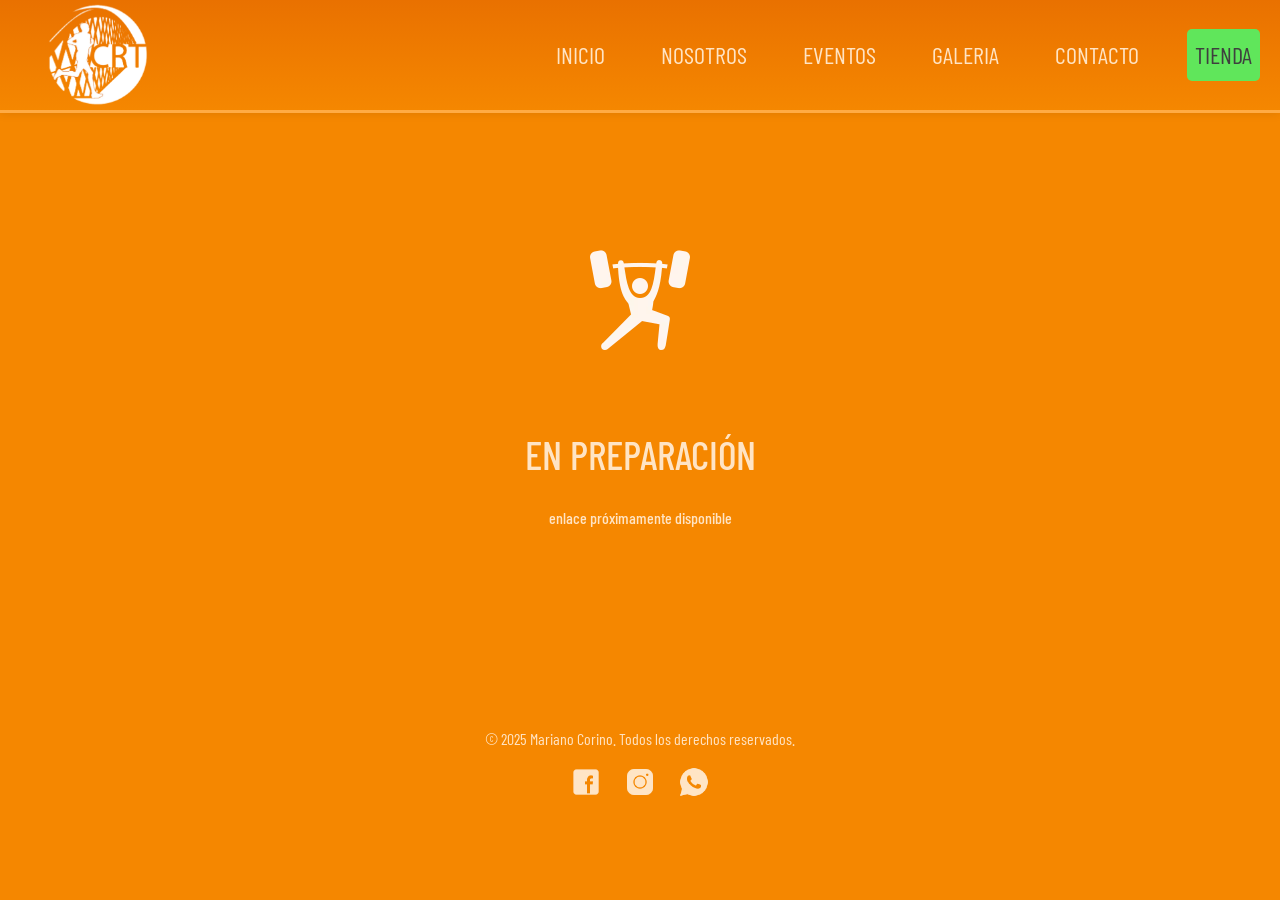
<file: page/prox.html>
<!DOCTYPE html>
<html lang="es">
<head>
    <meta charset="UTF-8">
    <meta http-equiv="X-UA-Compatible" content="IE=edge">
    <meta name="description" content="Sección en construcción del Coghlan Running Team. Próximamente más contenido.">
    <meta name="viewport" content="width=device-width, initial-scale=1.0">    
    <title>Coghlan Running Team | Proximamente</title>
    <!-- Favico -->
    <link rel="shortcut icon" href="../images/favico.ico" type="image/x-icon">
    <!-- Estilos -->
    <link rel="stylesheet" type="text/css" href="../css/style.css">
    <!-- Bootstrap Framework -->
    <link href="https://cdn.jsdelivr.net/npm/bootstrap@5.3.3/dist/css/bootstrap.min.css" rel="stylesheet" integrity="sha384-QWTKZyjpPEjISv5WaRU9OFeRpok6YctnYmDr5pNlyT2bRjXh0JMhjY6hW+ALEwIH" crossorigin="anonymous">   
    <!-- Fonts -->
    <link rel="preconnect" href="https://fonts.googleapis.com">
    <!-- Link de animaciones 'Animate.css' -->
    <link rel="stylesheet" href="https://cdnjs.cloudflare.com/ajax/libs/animate.css/4.1.1/animate.min.css"/>
    <link rel="preconnect" href="https://fonts.gstatic.com" crossorigin>
    <link href="https://fonts.googleapis.com/css2?family=Barlow+Condensed:ital,wght@0,100;0,200;0,300;0,400;0,500;0,600;0,700;0,800;0,900;1,100;1,200;1,300;1,400;1,500;1,600;1,700;1,800;1,900&display=swap" rel="stylesheet"> 
</head>

<body class="bg-body-customProx">

    <header>
        <!-- Navegador con logo -->    
        <nav class="navbar navbar-expand-lg fixed-top">
            <div class="container-fluid">
              <!-- Logo con link a Index -->  
              <div class="indexLogoLink animate__animated animate__bounceInLeft">
                <a href="../index.html">
                  <img src="../images/logoW2.webp" alt="logoCRT">
                </a>
              </div>
              <button class="navbar-toggler" type="button" data-bs-toggle="collapse" data-bs-target="#navbarNav" aria-controls="navbarNav" aria-expanded="false" aria-label="Toggle navigation">
                <span class="navbar-toggler-icon"></span>
              </button>
              <div class="collapse navbar-collapse" id="navbarNav">
                <ul class="navbar-nav animate__animated animate__fadeInRight">
                  <li class="nav-item">
                    <a class="nav-link"  href="../index.html">INICIO</a>
                  </li>
                  <li class="nav-item">
                    <a class="nav-link" href="../page/nosotros.html">NOSOTROS</a>
                  </li>
                  <li class="nav-item">
                    <a class="nav-link" href="../page/eventos.html">EVENTOS</a>
                  </li>
                  <li class="nav-item">
                    <a class="nav-link" href="../page/galeria.html">GALERIA</a>
                  </li>
                  <li class="nav-item">
                    <a class="nav-link" href="../page/contacto.html">CONTACTO</a>
                  </li>              
                  <li class="nav-item">
                    <a class="nav-link navTienda" href="../page/tienda.html">TIENDA</a>
                  </li>  
                </ul>
              </div>
            </div>
          </nav>
    
    </header>


<main class="proxMain">
    <!-- Página de error o enlace en proceso -->
    <div class="proxImgCont">
        <img class="proxImg animate__animated animate__bounceInDown" src="../images/preparacion.webp" alt="logoCRT">
    </div>
        <h1 class="proxH1 animate__animated animate__fadeIn">EN PREPARACIÓN</h1>

            <h2 class="proxH2 animate__animated animate__fadeIn">enlace próximamente disponible</h2>

</main>

<!-- Footer -->  
   <!-- Footer con logos de acceso a redes -->
   <footer class="containerFooter">

    <div class="contenedorFooterData row justify-content-center animate__animated animate__zoomIn">
  
      <div class="col-12 footerText">
        <p class="footerTextP">&copy; 2025 Mariano Corino. Todos los derechos reservados.</p>
      </div>
      <div class="col-12 col-md-1 col-lg-1 imgFooter text-center">
        <a href="https://www.facebook.com/profile.php?id=100063778803833&locale=es_LA" class="socialLink" target="_blank">
            <img src="../images/facebook.webp" class="img-fluid logoSocialFooter" alt="facebook">
        </a>
      </div>
      <div class="col-12 col-md-1 col-lg-1 imgFooter text-center">
        <a href="https://www.instagram.com/coghlanrunning/" class="socialLink" target="_blank">
            <img src="../images/instagram.webp" class="img-fluid logoSocialFooter" alt="instagram">
        </a>
      </div>
      <div class="col-12 col-md-1 col-lg-1 imgFooter text-center">
        <a href="../page/prox.html" class="socialLink">
            <img src="../images/whatsapp.webp" class="img-fluid logoSocialFooter" alt="whatsapp">
        </a>
      </div>
  
    </div>
  
  </footer>

<!-- Script de Bootstrap -->
<script src="https://cdn.jsdelivr.net/npm/bootstrap@5.3.3/dist/js/bootstrap.bundle.min.js" integrity="sha384-YvpcrYf0tY3lHB60NNkmXc5s9fDVZLESaAA55NDzOxhy9GkcIdslK1eN7N6jIeHz" crossorigin="anonymous"></script>

</body>
</file>
<file: css/style.css>
@charset "UTF-8";
/* IMPORTS */
html, body {
  margin: 0;
  padding: 0;
  overflow-x: hidden;
}

/* PALETA DE COLORES */
/* FUENTES */
/* SHADOW BOX */
/* Back up de colores; */
/* $colorBackground: #faebd7 */
/* Asigna Margin y Padding */
/* Asignar Height y Width */
/*Mixin de estilos de vértices radiales*/
/* Extend de estilos de botones */
main .rowIndexEvent .textEventIndex div .buttonEnterateMas {
  background-color: #F58700;
  border: #F58700;
  border-radius: 5px; /* Corrige el radius del framework */
  border-top-right-radius: 15px; /* Asigno bordes solo a 2 vértices */
  border-bottom-left-radius: 15px;
}

main .rowIndexEvent .textEventIndex div .buttonEnterateMas:hover {
  opacity: 0.6;
  transition: opacity 0.5s ease;
}

main .rowIndexEvent .textEventIndex div .buttonEnterateMas:active {
  /* Transparenta y cambia color de borde y fuente */
  background-color: transparent;
  border: 1px solid #F58700;
  color: #F58700;
  box-shadow: 0px 2px 15px rgba(1, 1, 1, 0.5);
}

/* PALETA DE COLORES */
/* FUENTES */
/* SHADOW BOX */
/* Back up de colores; */
/* $colorBackground: #faebd7 */
/* Asigna Margin y Padding */
/* Asignar Height y Width */
/*Mixin de estilos de vértices radiales*/
/* ------------------------------- ESTILOS DEL HEADER ------------------------------- */
header nav .container-fluid {
  /* Ubicación y propiedades del NAV*/
  margin-top: -8px; /* Corrección de desfase*/
  background: linear-gradient(to top, #F58700, #e97100);
  border-bottom: 3px solid #ffab45; /* Borde en la parte inferior */
  box-shadow: 0px 0px 10px rgba(2, 1, 1, 0.1);
}
header nav .container-fluid .navbar-nav {
  background-color: transparent;
}
header nav .container-fluid .indexLogoLink {
  width: 112px; /* Corrección de espaciado entre menú hambruguesa y logo*/
  /*Mixin de Margin y Padding*/
  margin: 0 0 0 30px;
  padding: 5px;
  /* Mixin- Margin y Padding */
}
header nav .container-fluid .indexLogoLink img {
  /* Propiedades de la img del logo*/
  width: 8%;
  min-width: 100px;
}
header nav .container-fluid button {
  /* Propiedades del menú Hamburguesa*/
  margin: 10px 25px 10px 0px;
  color: #ffe4c4;
  border: 2px solid rgba(255, 228, 196, 0.5);
}
header nav .container-fluid button span {
  /* Propiedades de la img dentro del menú Hamburguesa*/
  background-image: url("data:image/svg+xml,%3csvg viewBox='0 0 30 30' xmlns='http://www.w3.org/2000/svg'%3e%3cpath stroke='rgba(255, 255, 255, 0.5)' stroke-width='2' stroke-linecap='round' stroke-miterlimit='10' d='M4 7h22M4 15h22M4 23h22'/%3e%3c/svg%3e");
}
header nav .container-fluid div ul {
  /* Ubicación y propiedades de las UL del NAV*/
  list-style-type: none;
  font-family: "Barlow Condensed", sans-serif; /* Llamo a la fuente importada*/
  display: flex;
  text-align: center;
  position: fixed;
  right: 0;
  background-color: #F58700;
}
@media screen and (max-width: 991px) {
  header nav .container-fluid div {
    /* Cuando se habilita el menú hambur. se modifican los estilos de los links del nav*/
  }
  header nav .container-fluid div ul {
    width: 100%;
    box-shadow: 0px 3px 10px rgba(71, 54, 54, 0.3);
    border-top-left-radius: 0;
    border-top-right-radius: 0;
    border-bottom-right-radius: 10px;
    border-bottom-left-radius: 10px;
  }
  header nav .container-fluid div .nav-link.active, header nav .container-fluid div .nav-link.show {
    /* Propiedades del texto A del NAV que está ACTIVO*/
    background-color: #e97100;
    margin: 0px;
  }
  header nav .container-fluid div .nav-item {
    background-color: #F58700;
  }
  header nav .container-fluid div .nav-link.navTienda {
    margin-bottom: 20px;
  }
}
header nav .container-fluid div li .nav-link {
  /* Propiedades del texto A del NAV*/
  color: #ffe4c4;
  text-decoration: none;
  font-size: x-large;
  margin: 5px 20px;
}
header nav .container-fluid div li .nav-link:hover {
  /* Hover de links del NAV*/
  color: #3d1b12;
  transition: color 0.5s ease;
}
header nav .container-fluid div li .nav-link.active, header nav .container-fluid div li .nav-link.show {
  /* Propiedades del texto A del NAV que está ACTIVO*/
  text-decoration: overline;
  color: #f8bc72;
}
header nav .container-fluid div li {
  /* Propiedades del botón de TIENDA*/
}
header nav .container-fluid div li .navTienda {
  color: rgb(63, 63, 63);
  background-color: rgb(96, 230, 91);
  border-top-left-radius: 5px;
  border-top-right-radius: 5px;
  border-bottom-right-radius: 5px;
  border-bottom-left-radius: 5px;
}
header nav .container-fluid div li .navTienda:hover {
  background-color: rgb(138, 247, 134);
  color: #ffe4c4;
  transition: color 0.3s ease;
}
header nav .container-fluid div li .navTienda.active, header nav .container-fluid div li .navTienda.show {
  background-color: rgb(138, 247, 134);
  color: rgba(2, 1, 1, 0.3);
  text-decoration: overline;
}

/* PALETA DE COLORES */
/* FUENTES */
/* SHADOW BOX */
/* Back up de colores; */
/* $colorBackground: #faebd7 */
/* ------------------------------- ESTILOS DEL FOOTER ------------------------------- */
footer {
  background-color: #F58700; /* Color de fondo */
  color: #ffe4c4; /* Color del texto */
  text-align: center;
  width: 100%;
}
footer .contenedorFooterData {
  /* Para corregir espacio en blanco del lado derecho */
  display: flex;
  flex-direction: row;
}
footer .contenedorFooterData .footerText {
  margin: 0;
  padding: 0;
}
footer .contenedorFooterData .footerText .footerTextP {
  /* Estilos para el texto de copyright */
  font-family: "Barlow Condensed", sans-serif;
}
footer .contenedorFooterData .imgFooter {
  width: auto;
}
footer .contenedorFooterData .imgFooter .socialLink .logoSocialFooter {
  /* Estilos para LOGOS de redes del footer */
  /*Mixin de Height y Width*/
  height: 30px;
  width: 30px;
  margin-bottom: 20px;
}
footer .contenedorFooterData .imgFooter .socialLink:hover {
  opacity: 0.6; /* Cambia la opacidad al hacer hover sobre LOGOS de redes*/
  transition: opacity 0.5s ease;
}

/* PALETA DE COLORES */
/* FUENTES */
/* SHADOW BOX */
/* Back up de colores; */
/* $colorBackground: #faebd7 */
/* Asigna Margin y Padding */
/* Asignar Height y Width */
/*Mixin de estilos de vértices radiales*/
/* ------------------------------- ESTILOS DE LA HTML NOSOTROS ------------------------------- */
main .profContainer {
  /* Propiedades del contenedor de las imagenes de la sección */
  margin: 20px 0px;
  background-color: #f5f5f5;
  box-shadow: 0px 0px 10px rgba(2, 1, 1, 0.1); /* Sombra en la parte inferior */
}
main .profContainer div {
  /* Espaciado y centrado de los contenedores */
  /*Mixin de Margin y Padding*/
  margin: 0;
  padding: 10px;
  /* Mixin- Margin y Padding */
  justify-content: center; /* Para centrar los elementos horizontalmente */
}
main .profContainer div .faceImg {
  /* Propiedades del contenedor de la img */
  position: relative; /* Para que el texto pueda ubicarse encima de la img */
  margin: 60px 30px;
  min-height: 300px;
  min-width: 300px;
}
main .profContainer div .faceImg .img-fluid {
  /* Para que el hover de la img se adapte a la forma redonda */
  border-radius: 50%;
}
main .profContainer div .faceImg .textImgEvento {
  transition: opacity 0.3s;
  /* Propiedades del contenedor del texto */
  text-shadow: 2px 2px 5px rgba(1, 1, 1, 0.5);
  font-family: "Barlow Condensed", sans-serif;
  visibility: visible;
  font-size: 130%;
  position: absolute;
  top: 45%;
  left: 30%;
  transform: translate(-50%, -50%);
  text-align: center;
  z-index: 1;
}
main .profContainer div .faceImg .textImgEvento .nameImg {
  line-height: 0.75; /* Ajusto el espaciado entre párrafos */
  font-weight: bolder;
  margin: 15px 0 3px 0;
  color: #f5f5f5;
}
main .profContainer div .faceImg .textImgEvento .descNameImg {
  letter-spacing: 1px; /* Ajusto el espaciado entre letras */
  line-height: 1; /* Ajusto el espaciado entre párrafos */
  font-style: italic;
  font-size: 80%;
  color: #f5f5f5;
  text-shadow: 2px 2px 5px rgb(1, 1, 1);
}
main .profContainer div .faceImg .textImgEvento span {
  display: block; /* Para generar saltos de línea en los textos */
}
main .profContainer div .img-fluid:hover + .textImgEvento {
  /* Cambia la opacidad de la img al hacer hover y aparece el texto encima*/
  opacity: 100%;
  transition: opacity 0.3s;
  /*Para que se muestre el texto al hacer hover en la img */
  visibility: visible;
}
main .profContainer div .textImgEvento:hover {
  opacity: 100%;
  /* Para que se mantenga visible al pasar por encima del texto de la img */
  visibility: visible;
}
main .h2Asociados {
  /*Mixin de Margin y Padding*/
  margin: 0;
  padding: 10px;
  /* Mixin- Margin y Padding */
  color: #3d1b12;
}
main .h2Asociados p {
  /*Mixin de Margin y Padding*/
  margin: 0;
  padding: 0;
  /* Mixin- Margin y Padding */
}
main .containerMarca {
  display: flex;
  justify-content: center;
  /* Propiedades del contenedor de marcas asociadas */
  background-image: url("../images/marcaBg.webp");
  background-size: cover; /* Para cubrir todo el fondo */
  background-position: center 80%; /* Para centrar la imagen */
  background-repeat: no-repeat;
  /*Mixin de Margin y Padding*/
  margin: 0;
  padding: 0;
  /* Mixin- Margin y Padding */
}
main .containerMarca .marcaImg {
  display: none;
}
main .containerMarca .divAsociados {
  /* Medidas del contenedor del carousel */
  /*Mixin de Height y Width*/
  height: 200px;
  width: 80%;
  justify-content: center;
}
main .containerMarca .divAsociados #carouselAsociados {
  /* Medidas y centrado del contenedor del carousel */
  display: flex;
  height: 200px;
  text-align: center;
  justify-content: center;
}
main .containerMarca .divAsociados .carouselInnerAsociados {
  width: 80%; /* Para que los botones de cambio de img no queden muy pegados al borde de la pantalla */
}
main .containerMarca .divAsociados .carousel-item {
  width: 100%; /* Asegura que cada elemento del carousel tenga un ancho del 100% del contenedor */
}
main .containerMarca .divAsociados .carouselImgAsociados {
  justify-content: center; /* Centra horizontalmente */
  align-items: center; /* Centra verticalmente */
  max-width: 100%; /* Mantiene el tamaño máximo */
  max-height: 100%; /* Mantiene el tamaño máximo */
}
main .containerMarca .divAsociados .carouselImgAsociados .imgCarouselAsociados {
  -o-object-fit: contain;
     object-fit: contain; /* Para que se adapte al tamaño del contenedor */
  max-width: 100%; /* Mantiene el tamaño máximo */
  max-height: 100%; /* Mantiene el tamaño máximo */
  height: 140px;
}

@media screen and (min-width: 770px) {
  main .containerMarca {
    /* Propiedades del contenedor de marcas asociadas */
    background-image: url("../images/marcaBg.webp");
    background-size: cover; /* Para cubrir todo el fondo */
    background-position: center 80%; /* Para centrar la imagen */
    background-repeat: no-repeat;
    /*Mixin de Margin y Padding*/
    margin: 0;
    padding: 0;
    /* Mixin- Margin y Padding */
  }
  main .containerMarca div {
    /* Altura del contenedor */
    height: 200px;
  }
  main .containerMarca div .marcaImg {
    /* Hace visibles los logos horizontales */
    visibility: visible;
    position: relative;
    /* Centrado de los logos */
    display: flex;
    justify-content: center;
    align-items: center;
  }
  main .containerMarca div .logoImg {
    min-width: 30%;
    /* Ajuste de tamaño de los logos */
    width: 80%;
    opacity: 70%;
  }
  main .containerMarca div .logoImg:hover {
    /* Ajuste de tamaño de los logos */
    opacity: 100%;
    transition: opacity 0.3s;
  }
  main .divAsociados {
    /* Para que se oculte el carousel de marcas */
    display: none;
  }
}
/* PALETA DE COLORES */
/* FUENTES */
/* SHADOW BOX */
/* Back up de colores; */
/* $colorBackground: #faebd7 */
/* Asigna Margin y Padding */
/* Asignar Height y Width */
/*Mixin de estilos de vértices radiales*/
/* Extend de estilos de botones */
main .rowIndexEvent .textEventIndex div .buttonEnterateMas {
  background-color: #F58700;
  border: #F58700;
  border-radius: 5px; /* Corrige el radius del framework */
  border-top-right-radius: 15px; /* Asigno bordes solo a 2 vértices */
  border-bottom-left-radius: 15px;
}

main .rowIndexEvent .textEventIndex div .buttonEnterateMas:hover {
  opacity: 0.6;
  transition: opacity 0.5s ease;
}

main .rowIndexEvent .textEventIndex div .buttonEnterateMas:active {
  /* Transparenta y cambia color de borde y fuente */
  background-color: transparent;
  border: 1px solid #F58700;
  color: #F58700;
  box-shadow: 0px 2px 15px rgba(1, 1, 1, 0.5);
}

/* ------------------------------- ESTILOS DE LA HTML EVENTOS ------------------------------- */
main {
  /* -------------------------- SECCIÓN EVENTOS -----------------------*/
}
main .h1Eventos {
  margin-bottom: 0px; /* Corrección de valor del h1 */
}
main .containerEventos {
  background-image: url("../images/eventosBg.webp"); /* IMG de fondo */
  background-size: cover; /* Para cubrir todo el fondo */
  background-position: center; /* Para centrar la imagen */
  background-repeat: no-repeat;
  padding: 10px;
  max-height: 900px; /* Altura máxima del contenedor */
  overflow-y: auto; /* Habilita el desplazamiento vertical si el contenido es mayor que la altura */
}
main .containerEventos .textEvent {
  /* Propiedades de los contenedores de eventos */
  background-color: #f5f5f5;
  box-shadow: 0px 2px 15px rgba(1, 1, 1, 0.5);
  text-align: center;
  font-family: "Barlow Condensed", sans-serif;
  font-weight: 500;
  /*Mixin de Margin y Padding*/
  margin: 20px 30px;
  padding: 20px 0 0 0;
  /* Mixin- Margin y Padding */
  border-top-left-radius: 50%;
  border-top-right-radius: 50%;
  border-bottom-right-radius: 30px;
  border-bottom-left-radius: 30px;
  /* Mixin- Asigna curvas a las aristas */
}
main .containerEventos .textEvent .spanEvent {
  /* Estilo de texto de la fecha del evento */
  font-weight: bold;
  display: block;
}
main .containerEventos .textEvent .buttonEnterateMas {
  border: none; /* Borro el border default de button del bootstrap */
  background-color: #F58700; /* Asigno color al button */
  border-top-left-radius: 0;
  border-top-right-radius: 0;
  border-bottom-right-radius: 23px;
  border-bottom-left-radius: 23px;
  /* Mixin- Asigna curvas a las aristas */
  /*Mixin de Height y Width*/
  height: 50px;
  width: 100%;
}
main .containerEventos .textEvent .buttonEnterateMas:hover {
  /* Hover del botón para más información */
  background-color: #e97100;
}
main .containerEventos .textEvent .buttonEnterateMas:active {
  /* Active del botón para más información */
  background-color: transparent;
  border: 1px solid #F58700;
  color: #F58700;
  box-shadow: 0px 2px 15px rgba(1, 1, 1, 0.5);
  transition: opacity 0s;
}

@media screen and (min-width: 600px) {
  .textEvent:hover {
    /* Contenedor de eventos al hacerle hover */
    opacity: 100%;
    transition: opacity 0.1s;
    box-shadow: 0px 3px 10px rgba(71, 54, 54, 0.3);
  }
}
/* PALETA DE COLORES */
/* FUENTES */
/* SHADOW BOX */
/* Back up de colores; */
/* $colorBackground: #faebd7 */
/* Asigna Margin y Padding */
/* Asignar Height y Width */
/*Mixin de estilos de vértices radiales*/
/* Extend de estilos de botones */
main .rowIndexEvent .textEventIndex div .buttonEnterateMas {
  background-color: #F58700;
  border: #F58700;
  border-radius: 5px; /* Corrige el radius del framework */
  border-top-right-radius: 15px; /* Asigno bordes solo a 2 vértices */
  border-bottom-left-radius: 15px;
}

main .rowIndexEvent .textEventIndex div .buttonEnterateMas:hover {
  opacity: 0.6;
  transition: opacity 0.5s ease;
}

main .rowIndexEvent .textEventIndex div .buttonEnterateMas:active {
  /* Transparenta y cambia color de borde y fuente */
  background-color: transparent;
  border: 1px solid #F58700;
  color: #F58700;
  box-shadow: 0px 2px 15px rgba(1, 1, 1, 0.5);
}

/* ------------------------------- ESTILOS DE LA HTML CONTACTO ------------------------------- */
.contactBg {
  background-image: url("../images/runBg.webp"); /* Img de fondo de la sección */
  background-size: cover; /* Para cubrir todo el fondo */
  background-position: center; /* Para centrar la imagen */
  background-repeat: no-repeat; /* Para que no se repita la img */
}
.contactBg main {
  /* -------------------------- SECCIÓN CONTACTO -----------------------*/
}
.contactBg main .containerContacto .containerNosotros .containerInternoMapa {
  /* Para separar los contenedores entre si y de los bordes */
  margin: 15px 15px 60px 15px;
}
.contactBg main .containerContacto .containerNosotros .containerInternoMapa .mapDiv {
  /* Propiedades del fondo del contenedor del mapa */
  /*Mixin de Height y Width*/
  height: 340px;
  width: 100%;
  /*Mixin de Height y Width*/
  background-color: rgba(245, 245, 245, 0.6705882353);
  box-shadow: 0px 0px 10px rgba(2, 1, 1, 0.1);
  /* Propiedades del tamaño del mapa */
}
.contactBg main .containerContacto .containerNosotros .containerInternoMapa .mapDiv .map {
  /*Mixin de Height y Width*/
  height: 100%;
  width: 100%;
  /*Mixin de Height y Width*/
  /*Mixin de Margin y Padding*/
  margin: 0;
  padding: 15px 10px;
  /* Mixin- Margin y Padding */
}
.contactBg main .containerContacto .containerNosotros .containerInternoMapa .mapDiv:hover {
  background-color: #f5f5f5;
  transition: background-color 0.4s;
}
.contactBg main .containerContacto .containerNosotros .containerInternoMapa .datosDiv {
  /* Propiedades del contenedor de datos de contacto */
  background-color: rgba(245, 245, 245, 0.6705882353);
  /*Mixin de Height y Width*/
  height: 160px;
  width: 100%;
  /*Mixin de Height y Width*/
  /*Mixin de Margin y Padding*/
  margin: 10px 0 0 0;
  padding: 10px 0;
  /* Mixin- Margin y Padding */
  box-shadow: 0px 0px 10px rgba(2, 1, 1, 0.1);
}
.contactBg main .containerContacto .containerNosotros .containerInternoMapa .datosDiv p {
  /* Propiedades del contenedor de texto de datos de contacto */
  /*Mixin de Margin y Padding*/
  margin: 15px 0;
  padding: 5px;
  /* Mixin- Margin y Padding */
  color: #ffe4c4;
  background-color: #e97100;
}
.contactBg main .containerContacto .containerNosotros .containerInternoMapa .datosDiv p img {
  /* Propiedades del icono del texto de datos de contacto */
  height: 25px;
  margin: 5px;
}
.contactBg main .containerContacto .containerNosotros .containerInternoMapa .datosDiv:hover {
  background-color: #f5f5f5;
  transition: background-color 0.4s;
}
.contactBg main .containerContacto .containerNosotros .containerInternoMapa p:hover {
  background-color: #F58700;
  transition: background-color 0.3s;
}
.contactBg main .containerContacto .containerNosotros .containerInternoMapa p:hover img {
  animation: 1s;
}
.contactBg main .containerContacto .containerNosotros .containerForm2 {
  /* Espaciado entre contenedores */
  margin: 15px;
}
.contactBg main .containerContacto .containerNosotros .containerForm2 .formDiv {
  /* Propiedades del contenedor del form */
  height: 510px;
  box-shadow: 0px 0px 10px rgba(2, 1, 1, 0.1);
  background-color: rgba(245, 245, 245, 0.6705882353);
  /*Mixin de Margin y Padding*/
  margin: 0;
  padding: 15px;
  /* Mixin- Margin y Padding */
}
.contactBg main .containerContacto .containerNosotros .containerForm2 .formDiv h2 {
  /* Corrección de valores del h2 */
  color: #ffe4c4;
  background-color: #e97100;
  margin-bottom: 20px;
  border-radius: 10px;
}
.contactBg main .containerContacto .containerNosotros .containerForm2 .formDiv .formNosotros {
  /* Asigno estilos a los input */
}
.contactBg main .containerContacto .containerNosotros .containerForm2 .formDiv .formNosotros .containerInputNombre {
  /* Corrección de valores heredados del framework */
  padding-left: 0;
}
.contactBg main .containerContacto .containerNosotros .containerForm2 .formDiv .formNosotros .containerInputEmail {
  /* Corrección de valores heredados del framework */
  padding-right: 0;
}
.contactBg main .containerContacto .containerNosotros .containerForm2 .formDiv .formNosotros .inputNosotros {
  /* Opacidad del contenedor del form */
  opacity: 60%;
  transition: opacity 0.3s;
}
.contactBg main .containerContacto .containerNosotros .containerForm2 .formDiv .formNosotros .inputNosotros:hover {
  /* Hover de los input */
  opacity: 100%;
  box-shadow: 0px 3px 10px rgba(71, 54, 54, 0.3);
}
.contactBg main .containerContacto .containerNosotros .containerForm2 .formDiv .formNosotros .inputNosotros:focus {
  /* Cuando está posicioinado sobre el input */
  opacity: 100%;
  box-shadow: 0px 3px 10px rgba(71, 54, 54, 0.3);
  border: 2px solid #ffab45;
}
.contactBg main .containerContacto .containerNosotros .containerForm2 .formDiv .formNosotros .inputNosotros:active {
  /* Corrección de valores heredados del framework */
  opacity: 100%;
  box-shadow: 0px 3px 10px rgba(71, 54, 54, 0.3);
  border: 2px solid #F58700;
}
.contactBg main .containerContacto .containerNosotros .containerForm2 .formDiv .formNosotros .textareaNosotros {
  /* Para que el text area del form no sea ajustable */
  resize: none;
  height: 190px;
}
.contactBg main .containerContacto .containerNosotros .containerForm2 .formDiv .formNosotros .buttonContainerNosotros {
  /* Propiedades de los botones */
}
.contactBg main .containerContacto .containerNosotros .containerForm2 .formDiv .formNosotros .buttonContainerNosotros .buttonContactoS, .contactBg main .containerContacto .containerNosotros .containerForm2 .formDiv .formNosotros .buttonContainerNosotros .buttonContactoR {
  display: inline;
  background-color: #F58700;
  border: #F58700;
  border-top-left-radius: 5px;
  border-top-right-radius: 15px;
  border-bottom-right-radius: 5px;
  border-bottom-left-radius: 15px;
  /*Mixin de estilos de vértices radiales*/
}
.contactBg main .containerContacto .containerNosotros .containerForm2 .formDiv .formNosotros .buttonContainerNosotros .buttonContactoS:hover, .contactBg main .containerContacto .containerNosotros .containerForm2 .formDiv .formNosotros .buttonContainerNosotros .buttonContactoR:hover {
  opacity: 0.6;
  transition: opacity 0.5s ease;
}
.contactBg main .containerContacto .containerNosotros .containerForm2 .formDiv .formNosotros .buttonContainerNosotros .buttonContactoS:active, .contactBg main .containerContacto .containerNosotros .containerForm2 .formDiv .formNosotros .buttonContainerNosotros .buttonContactoR:active {
  border: 2px solid #e97100;
  color: #e97100;
  background-color: transparent;
  box-shadow: 0px 2px 15px rgba(1, 1, 1, 0.5);
  font-weight: 500;
}
.contactBg main .containerContacto .containerNosotros .containerForm2 .formDiv:hover {
  background-color: #f5f5f5;
  transition: background-color 0.3s;
}

/* PALETA DE COLORES */
/* FUENTES */
/* SHADOW BOX */
/* Back up de colores; */
/* $colorBackground: #faebd7 */
/* Asigna Margin y Padding */
/* Asignar Height y Width */
/*Mixin de estilos de vértices radiales*/
/* Extend de estilos de botones */
main .rowIndexEvent .textEventIndex div .buttonEnterateMas {
  background-color: #F58700;
  border: #F58700;
  border-radius: 5px; /* Corrige el radius del framework */
  border-top-right-radius: 15px; /* Asigno bordes solo a 2 vértices */
  border-bottom-left-radius: 15px;
}

main .rowIndexEvent .textEventIndex div .buttonEnterateMas:hover {
  opacity: 0.6;
  transition: opacity 0.5s ease;
}

main .rowIndexEvent .textEventIndex div .buttonEnterateMas:active {
  /* Transparenta y cambia color de borde y fuente */
  background-color: transparent;
  border: 1px solid #F58700;
  color: #F58700;
  box-shadow: 0px 2px 15px rgba(1, 1, 1, 0.5);
}

/* ------------------------------- ESTILOS DE LA HTML GALERÍA ------------------------------- */
main {
  /*Propiedades de contenedores para pantallas cel*/
}
main .carousel-control-prev-icon, main .carousel-control-next-icon {
  background-color: #F58700;
  border-radius: 50%;
  height: 26px;
  width: 26px;
}
main .containerGaleria {
  /*Propiedades de los contenedores de galerías*/
  background-color: transparent;
  height: auto;
  width: 100%;
}
main .containerGaleria h2 {
  margin: 50px 0 20px 0;
  /*Propiedades del contenedor del h2 de las galerías*/
  background-color: #e97100;
  box-shadow: 0px 0px 10px rgba(2, 1, 1, 0.1);
}
main .containerGaleria h2 img {
  /* Medidas del logo de las galerías*/
  height: 70px;
  margin: 10px;
}
main .containerGaleria h2 .h2TitleGaleria {
  /* Propiedades del título del h2 del contenedor de imágenes*/
  box-shadow: 0px 0px 10px rgba(2, 1, 1, 0.1);
  font-size: medium;
  background-color: #F58700;
}
main .containerGaleria .visibleGaleriaPodios, main .containerGaleria .visibleGaleriaRunning, main .containerGaleria .visibleGaleriaTravel {
  /*Para separar el carrousel del contenedor*/
  padding: 10px;
}
main .containerGaleria .containerGaleriaPodios, main .containerGaleria .containerGaleriaRunning, main .containerGaleria .containerGaleriaTravel {
  /*Para que no se vean el resto de la imagenes ademas del carrousel*/
  display: none;
}

/*Media query para pantallas tablet */
@media screen and (min-width: 600px) {
  main .containerGaleria {
    /*Tamaño del contenedor de img */
    height: 1000px;
  }
  main .containerGaleria .visibleGaleriaPodios, main .containerGaleria .visibleGaleriaRunning, main .containerGaleria .visibleGaleriaTravel {
    /*Invisibiliza el carousel */
    display: none;
  }
  main .containerGaleria .containerGaleriaPodios, main .containerGaleria .containerGaleriaRunning, main .containerGaleria .containerGaleriaTravel {
    /* Propiedades de las img */
    display: grid;
    height: 50vh;
    grid-template-columns: repeat 2, 50%;
    grid-template-rows: 30% 50% 30% 40% 40%;
    /* Distribución de las img */
  }
  main .containerGaleria .containerGaleriaPodios .imgPodios1, main .containerGaleria .containerGaleriaRunning .imgPodios1, main .containerGaleria .containerGaleriaTravel .imgPodios1 {
    grid-row: span 1;
    grid-column: 1;
  }
  main .containerGaleria .containerGaleriaPodios .imgPodios2, main .containerGaleria .containerGaleriaRunning .imgPodios2, main .containerGaleria .containerGaleriaTravel .imgPodios2 {
    grid-column: span 2;
    grid-row: span 2;
  }
  main .containerGaleria .containerGaleriaPodios .imgPodios3, main .containerGaleria .containerGaleriaRunning .imgPodios3, main .containerGaleria .containerGaleriaTravel .imgPodios3 {
    grid-column: 1;
  }
  main .containerGaleria .containerGaleriaPodios .imgPodios4, main .containerGaleria .containerGaleriaRunning .imgPodios4, main .containerGaleria .containerGaleriaTravel .imgPodios4 {
    grid-column: span 2;
    grid-row: span 2;
  }
  main .containerGaleria .containerGaleriaPodios .imgPodios7, main .containerGaleria .containerGaleriaRunning .imgPodios7, main .containerGaleria .containerGaleriaTravel .imgPodios7 {
    grid-column: span 3;
  }
  main .containerGaleria .containerGaleriaPodios img, main .containerGaleria .containerGaleriaRunning img, main .containerGaleria .containerGaleriaTravel img {
    opacity: 90%;
    /*Mixin de Height y Width*/
    height: 100%;
    width: 100%;
    -o-object-fit: cover;
       object-fit: cover;
    padding: 10px;
    transition: transform 0.3s ease;
  }
  main .containerGaleria .containerGaleriaPodios img:hover, main .containerGaleria .containerGaleriaRunning img:hover, main .containerGaleria .containerGaleriaTravel img:hover {
    /* Efectos de hover sobre las img */
    transform: scale(1.03); /* Escala la imagen ligeramente al pasar el mouse sobre ella */
    opacity: 100%;
    transition: opacity 0.2s;
  }
}
/*Media query para pantallas desktop */
@media screen and (min-width: 1024px) {
  main .containerGaleria {
    /*Tamaño del contenedor de img */
    height: 850px;
  }
  main .containerGaleria .visibleGaleriaPodios, main .containerGaleria .visibleGaleriaRunning, main .containerGaleria .visibleGaleriaTravel {
    /*Invisibiliza el carousel */
    display: none;
  }
  main .containerGaleria .containerGaleriaPodios, main .containerGaleria .containerGaleriaRunning, main .containerGaleria .containerGaleriaTravel {
    display: grid;
    height: 50vh;
    grid-template-columns: repeat 3, 25%;
    grid-template-rows: 40% 60% 50%;
    /* Distribución de las img */
  }
  main .containerGaleria .containerGaleriaPodios .imgPodios1, main .containerGaleria .containerGaleriaRunning .imgPodios1, main .containerGaleria .containerGaleriaTravel .imgPodios1 {
    grid-row: span 1;
    grid-column: 1;
  }
  main .containerGaleria .containerGaleriaPodios .imgPodios2, main .containerGaleria .containerGaleriaRunning .imgPodios2, main .containerGaleria .containerGaleriaTravel .imgPodios2 {
    grid-column: 2;
    grid-row: span 2;
  }
  main .containerGaleria .containerGaleriaPodios .imgPodios3, main .containerGaleria .containerGaleriaRunning .imgPodios3, main .containerGaleria .containerGaleriaTravel .imgPodios3 {
    grid-column: 3;
  }
  main .containerGaleria .containerGaleriaPodios .imgPodios4, main .containerGaleria .containerGaleriaRunning .imgPodios4, main .containerGaleria .containerGaleriaTravel .imgPodios4 {
    grid-column: 3;
    grid-row: 3;
  }
  main .containerGaleria .containerGaleriaPodios .imgPodios7, main .containerGaleria .containerGaleriaRunning .imgPodios7, main .containerGaleria .containerGaleriaTravel .imgPodios7 {
    grid-column: span 2;
  }
}
/* ------------------------------- ESTILOS DE LA HTML PRÓXIMA WEB ------------------------------- */
.bg-body-customProx {
  /* Cambia el color del Body */
  background-color: #F58700;
}

.proxMain .proxImgCont {
  /* Para centrar la imágen */
  display: flex;
  justify-content: center;
}
.proxMain .proxImgCont .proxImg {
  margin: 80px; /* Espaciado de la imagen */
}
.proxMain .proxH1 {
  background-color: transparent; /* Estilos del h1 */
}
.proxMain .proxH2 {
  /* Estilos del h2 */
  background-color: transparent;
  font-size: medium;
  margin-bottom: 200px;
}

/* PALETA DE COLORES */
/* FUENTES */
/* SHADOW BOX */
/* Back up de colores; */
/* $colorBackground: #faebd7 */
/* Asigna Margin y Padding */
/* Asignar Height y Width */
/*Mixin de estilos de vértices radiales*/
/* Extend de estilos de botones */
main .rowIndexEvent .textEventIndex div .buttonEnterateMas {
  background-color: #F58700;
  border: #F58700;
  border-radius: 5px; /* Corrige el radius del framework */
  border-top-right-radius: 15px; /* Asigno bordes solo a 2 vértices */
  border-bottom-left-radius: 15px;
}

main .rowIndexEvent .textEventIndex div .buttonEnterateMas:hover {
  opacity: 0.6;
  transition: opacity 0.5s ease;
}

main .rowIndexEvent .textEventIndex div .buttonEnterateMas:active {
  /* Transparenta y cambia color de borde y fuente */
  background-color: transparent;
  border: 1px solid #F58700;
  color: #F58700;
  box-shadow: 0px 2px 15px rgba(1, 1, 1, 0.5);
}

.aside {
  position: fixed;
  top: 100px;
  width: 12%;
  height: 100%;
  background: linear-gradient(to left, #F58700, #e97100);
  padding: 3% 0;
  overflow-y: auto;
  z-index: 100;
}
.aside .asideBox {
  display: flex;
  flex-direction: column;
  align-items: center;
}
.aside .asideBox .asideBoxIcon {
  margin-bottom: 10px;
  padding: 25% 0;
}
.aside .asideBox .asideBoxIcon .iconAsideBox {
  display: flex;
  flex-direction: column;
  align-items: center;
  text-align: center;
  text-decoration: none;
  font-family: "Barlow Condensed", sans-serif;
  font-size: 14px;
  font-weight: 500;
  color: #ffe4c4;
}
.aside .asideBox .asideBoxIcon .iconAsideBox .iconImgAsideBox {
  width: 50%;
  height: 50%;
}
.aside .asideBox .asideBoxIcon .iconAsideBox .iconImgAsideBox:hover {
  opacity: 0.6;
  transition: opacity 0.3s ease;
}

.mainTienda {
  padding: 0 2% 0 14%;
  margin-top: 25%;
}
.mainTienda .carritoDatosComprados {
  background-color: #e97100;
  border-top-left-radius: 8px;
  border-top-right-radius: 8px;
  border-bottom-right-radius: 8px;
  border-bottom-left-radius: 8px;
  margin-bottom: 20px;
}
.mainTienda .carritoDatosComprados .carritoProductosComprados, .mainTienda .carritoDatosComprados .carritoCantidadComprados, .mainTienda .carritoDatosComprados .carritoMembresiaComprados {
  /* Propiedades del título del h2 del contenedor de imágenes*/
  box-shadow: 0px 0px 10px rgba(2, 1, 1, 0.1);
  font-size: medium;
  height: auto;
  width: 180px;
  border-top-left-radius: 0;
  border-top-right-radius: 8px;
  border-bottom-right-radius: 8px;
  border-bottom-left-radius: 0;
  margin: 0;
}
.mainTienda .carritoDatosComprados .carritoProductosComprados p, .mainTienda .carritoDatosComprados .carritoCantidadComprados p, .mainTienda .carritoDatosComprados .carritoMembresiaComprados p {
  margin: 0;
}
.mainTienda .carritoDatosComprados .carritoTotalComprados {
  box-shadow: 0px 0px 10px rgba(2, 1, 1, 0.1);
  font-size: medium;
  height: auto;
  width: auto;
  background-color: rgb(96, 230, 91);
  border-top-left-radius: 8px;
  border-top-right-radius: 8px;
  border-bottom-right-radius: 8px;
  border-bottom-left-radius: 8px;
  margin: 0;
}
.mainTienda .carritoDatosComprados .carritoTotalComprados p {
  font-size: xx-large;
  margin: 0;
}
.mainTienda .carritoDatosComprados .contenedorPrueba {
  align-items: center;
  display: flex;
  font-size: small;
  flex-wrap: wrap-reverse;
}
.mainTienda .carritoDatosComprados .contenedorPrueba .descCarritoProductosComprados,
.mainTienda .carritoDatosComprados .contenedorPrueba .descCarritoCantidadComprados,
.mainTienda .carritoDatosComprados .contenedorPrueba .descCarritoMembresiaComprados {
  background: linear-gradient(to right, #e97100, #F58700, #e97100);
  margin: 3px;
  font-weight: 400;
}
.mainTienda .carritoDatosComprados .contenedorPrueba .carritoProductosComprados,
.mainTienda .carritoDatosComprados .contenedorPrueba .carritoCantidadComprados,
.mainTienda .carritoDatosComprados .contenedorPrueba .carritoMembresiaComprados {
  background: linear-gradient(to right, #e97100, #F58700);
  margin: 3px;
  border-top-left-radius: 0;
  border-top-right-radius: 8px;
  border-bottom-right-radius: 8px;
  border-bottom-left-radius: 0;
  padding: 3px;
}
.mainTienda .carritoDatosComprados .contenedorPrueba .carritoProductosComprados p,
.mainTienda .carritoDatosComprados .contenedorPrueba .carritoCantidadComprados p,
.mainTienda .carritoDatosComprados .contenedorPrueba .carritoMembresiaComprados p {
  margin: 1px;
  font-size: medium;
}
.mainTienda .carritoDatosComprados .contenedorPrueba .carritoTotalContainer {
  display: flex;
  flex-wrap: wrap;
  flex-direction: column;
  align-items: center; /* Centra horizontalmente los elementos */
  text-align: center; /* Alinea el texto al centro */
  width: 60%;
  background: linear-gradient(to right, #e97100, #F58700, #e97100);
}
.mainTienda .carritoDatosComprados .contenedorPrueba .carritoTotalContainer .descCarritoTotalComprados {
  font-size: x-large;
  color: #ffe4c4;
  margin: 0;
  padding: 8px;
}
.mainTienda .carritoDatosComprados .contenedorPrueba .carritoTotalContainer .carritoTotalComprados {
  padding: 8px;
  font-size: x-large;
  color: rgba(2, 1, 1, 0.411);
}
.mainTienda .carritoDatosComprados .contenedorPrueba .carritoTotalContainer .botonesAbonarVaciarContainer {
  display: flex;
  font-size: small;
  margin: 4px;
}
.mainTienda .carritoDatosComprados .contenedorPrueba .carritoTotalContainer .botonesAbonarVaciarContainer .abonarCarritoContainer, .mainTienda .carritoDatosComprados .contenedorPrueba .carritoTotalContainer .botonesAbonarVaciarContainer .abrirCarritoBtn, .mainTienda .carritoDatosComprados .contenedorPrueba .carritoTotalContainer .botonesAbonarVaciarContainer .pagarBoton {
  color: #ffe4c4;
  border: none;
  display: flex;
  flex-direction: column;
  justify-content: center;
  align-items: center;
  background-color: rgb(96, 230, 91);
  border-top-left-radius: 8px;
  border-top-right-radius: 0;
  border-bottom-right-radius: 0;
  border-bottom-left-radius: 8px;
  width: 100%;
  height: 50px;
  padding: 10;
}
.mainTienda .carritoDatosComprados .contenedorPrueba .carritoTotalContainer .botonesAbonarVaciarContainer .abonarCarritoContainer .iconBotonAbonar, .mainTienda .carritoDatosComprados .contenedorPrueba .carritoTotalContainer .botonesAbonarVaciarContainer .abrirCarritoBtn .iconBotonAbonar, .mainTienda .carritoDatosComprados .contenedorPrueba .carritoTotalContainer .botonesAbonarVaciarContainer .pagarBoton .iconBotonAbonar {
  width: 50%;
  height: auto;
  margin: 0;
  padding: 0;
}
.mainTienda .carritoDatosComprados .contenedorPrueba .carritoTotalContainer .botonesAbonarVaciarContainer .abonarCarritoContainer .textAbonar, .mainTienda .carritoDatosComprados .contenedorPrueba .carritoTotalContainer .botonesAbonarVaciarContainer .abrirCarritoBtn .textAbonar, .mainTienda .carritoDatosComprados .contenedorPrueba .carritoTotalContainer .botonesAbonarVaciarContainer .pagarBoton .textAbonar {
  margin: 0;
  padding: 0;
}
.mainTienda .carritoDatosComprados .contenedorPrueba .carritoTotalContainer .botonesAbonarVaciarContainer .abrirCarritoBtn:hover {
  background-color: rgb(138, 247, 134);
  transition: background-color 0.5s ease;
  color: rgba(2, 1, 1, 0.384);
  transition: color 0.2s ease;
  box-shadow: 0px 2px 15px rgba(1, 1, 1, 0.5);
  cursor: pointer;
}
.mainTienda .carritoDatosComprados .contenedorPrueba .carritoTotalContainer .botonesAbonarVaciarContainer .vaciarCarritoContainer, .mainTienda .carritoDatosComprados .contenedorPrueba .carritoTotalContainer .botonesAbonarVaciarContainer .vaciarCarritoBtn {
  color: #ffe4c4;
  border: none;
  display: flex;
  flex-direction: column;
  justify-content: center;
  align-items: center;
  background-color: rgb(230, 91, 91);
  border-top-left-radius: 0;
  border-top-right-radius: 8px;
  border-bottom-right-radius: 8px;
  border-bottom-left-radius: 0;
  width: 100%;
  height: 50px;
}
.mainTienda .carritoDatosComprados .contenedorPrueba .carritoTotalContainer .botonesAbonarVaciarContainer .vaciarCarritoContainer .iconBotonVaciar, .mainTienda .carritoDatosComprados .contenedorPrueba .carritoTotalContainer .botonesAbonarVaciarContainer .vaciarCarritoBtn .iconBotonVaciar {
  width: 50%;
  height: auto;
  margin: 0;
  padding: 0;
}
.mainTienda .carritoDatosComprados .contenedorPrueba .carritoTotalContainer .botonesAbonarVaciarContainer .vaciarCarritoContainer .textQuitar, .mainTienda .carritoDatosComprados .contenedorPrueba .carritoTotalContainer .botonesAbonarVaciarContainer .vaciarCarritoBtn .textQuitar {
  margin: 0;
  padding: 0;
}
.mainTienda .carritoDatosComprados .contenedorPrueba .carritoTotalContainer .botonesAbonarVaciarContainer .pagarCarritoBtn:hover {
  background-color: rgb(138, 247, 134);
  transition: background-color 0.5s ease;
  color: rgba(2, 1, 1, 0.384);
  transition: color 0.2s ease;
  box-shadow: 0px 2px 15px rgba(1, 1, 1, 0.5);
  cursor: pointer;
}
.mainTienda .carritoDatosComprados .contenedorPrueba .carritoTotalContainer .botonesAbonarVaciarContainer .vaciarCarritoBtn:hover {
  background-color: rgb(252, 162, 162);
  transition: background-color 0.5s ease;
  color: rgba(2, 1, 1, 0.384);
  transition: color 0.2s ease;
  box-shadow: 0px 2px 15px rgba(1, 1, 1, 0.5);
  cursor: pointer;
}
.mainTienda .carritoDatosComprados .contenedorPrueba .userTiendaContainer {
  display: flex;
  flex-wrap: wrap;
  align-items: center;
  justify-content: center;
}
.mainTienda .carritoDatosComprados .contenedorPrueba .userTiendaContainer .imgAvatarTienda {
  height: 40px;
  margin: 3px;
}
.mainTienda .carritoDatosComprados .contenedorPrueba .userTiendaContainer .loginBoton, .mainTienda .carritoDatosComprados .contenedorPrueba .userTiendaContainer .registrarBoton {
  color: #ffe4c4;
  display: flex;
  flex-wrap: wrap;
  padding: 8px;
}
.mainTienda .seccionTopCarritoContainer {
  display: flex;
  justify-content: center;
  text-align: right;
}
.mainTienda .seccionTopCarritoContainer .seccionTopCarrito {
  color: #e97100;
}
.mainTienda .seccionTopCarritoContainer .seccionTopCarrito .productosComprados {
  border: 1px solid #e97100;
  border-bottom: 0px;
}
.mainTienda .seccionTopCarritoContainer .seccionTopCarrito .cantidadComprados {
  border: 1px solid #e97100;
  border-bottom: 0px;
}
.mainTienda .seccionTopCarritoContainer .seccionTopCarrito .contenedorTotalCompra {
  border: 1px solid #e97100;
  font-weight: 600;
  background-color: #e97100;
  color: #f5f5f5;
}
.mainTienda .seccionTopCarritoContainer .seccionTopCarrito .iconCarroSeccionTopCarrito {
  display: flex;
  width: 20%;
}
.mainTienda .h2Membresias, .mainTienda .h2Indumentaria, .mainTienda .h2Articulos, .mainTienda .h2Modal {
  margin: 20px 0 0 0;
  /*Propiedades del contenedor del h2 de las galerías*/
  background: linear-gradient(to right, #e97100, #F58700, #e97100);
  box-shadow: 0px 0px 10px rgba(2, 1, 1, 0.1);
  border-top-left-radius: 8px;
  border-top-right-radius: 8px;
  border-bottom-right-radius: 8px;
  border-bottom-left-radius: 8px;
  width: 100%;
  scroll-margin-top: 140px; /* Ajusta este valor según la altura de tu header */
}
.mainTienda .h2Membresias img, .mainTienda .h2Indumentaria img, .mainTienda .h2Articulos img, .mainTienda .h2Modal img {
  height: 40px;
  margin: 3px;
}
.mainTienda .h2Membresias .tiendaIconH2, .mainTienda .h2Indumentaria .tiendaIconH2, .mainTienda .h2Articulos .tiendaIconH2, .mainTienda .h2Modal .tiendaIconH2 {
  /* Propiedades del título del h2 del contenedor de imágenes*/
  box-shadow: 0px 0px 10px rgba(2, 1, 1, 0.1);
  font-size: medium;
  background-color: #F58700;
  border-top-left-radius: 0;
  border-top-right-radius: 0;
  border-bottom-right-radius: 8px;
  border-bottom-left-radius: 8px;
  margin: 0;
}
.mainTienda .h1Tienda {
  margin: 0;
  padding: 0;
}
.mainTienda #productosMembresias {
  display: flex;
  justify-content: center;
  flex-wrap: wrap;
  width: 100%;
  margin: 0; /* Centra el contenedor */
}
.mainTienda #productosMembresias .idTiendaContainer {
  width: auto;
  height: auto;
  background-color: #f5f5f5;
  padding: 10px;
  display: flex;
  flex-wrap: wrap;
}
.mainTienda #productosMembresias .idTiendaContainer .idItemContainer {
  max-width: 200px;
  margin: 0;
  border-top-left-radius: 0;
  border-top-right-radius: 0;
  border-bottom-right-radius: 10px;
  border-bottom-left-radius: 15px;
  background-color: #f5f5f5;
  box-shadow: 0px 0px 10px rgba(2, 1, 1, 0.1);
}
.mainTienda #productosMembresias .idTiendaContainer .idTextContainer .idItemImgName {
  color: #e97100;
  border-bottom: 2px solid rgba(128, 128, 128, 0.062);
  font-weight: 500;
  font-size: small;
  margin: 0;
}
.mainTienda #productosMembresias .idTiendaContainer .idTextContainer .idItemImgName p {
  margin: 0;
  padding: 8px;
}
.mainTienda #productosMembresias .idTiendaContainer .idTextContainer .idItemImgPrecio {
  color: #f5f5f5;
  background-color: rgb(96, 230, 91);
  font-weight: bold;
  font-size: large;
  margin-bottom: 8px;
}
.mainTienda #productosMembresias .idTiendaContainer .idTextContainer .idItemImgPrecio p {
  color: rgba(2, 1, 1, 0.3);
  margin: 0;
}
.mainTienda #productosMembresias .idTiendaContainer .idTextContainer .idItemImgTextDesc {
  color: #e97100;
  margin: 0;
  padding: 8px 0;
  font-size: 10px;
}
.mainTienda #productosMembresias .idTiendaContainer .idTextContainer .mesesContenedorTienda {
  display: flex;
  justify-content: center;
}
.mainTienda #productosMembresias .idTiendaContainer .idTextContainer .mesesContenedorTienda .inputMeses {
  display: none;
}
.mainTienda #productosMembresias .idTiendaContainer .idTextContainer .mesesContenedorTienda .labelInputMeses {
  width: 30px;
  height: 30px;
  text-align: center;
  border-radius: 50%;
  border: 2px solid #e97100;
  color: rgba(0, 0, 0, 0);
  font-weight: bold;
  margin: 0 16px;
  cursor: pointer;
}
.mainTienda #productosMembresias .idTiendaContainer .idTextContainer .mesesContenedorTienda .inputMeses:checked + .labelInputMeses {
  background-color: #e97100;
  color: #fff;
  box-shadow: 0px 3px 10px rgba(71, 54, 54, 0.3);
}
.mainTienda #productosMembresias .idTiendaContainer .contenedorBotonesTienda {
  display: flex;
  align-items: center;
}
.mainTienda #productosMembresias .idTiendaContainer .contenedorBotonesTienda .botonComprar {
  border: none;
  background-color: rgb(96, 230, 91);
  width: 80%;
  height: 40px;
  margin: 0;
  align-items: center;
  display: flex;
  cursor: pointer;
  border-top-left-radius: 0;
  border-top-right-radius: 0;
  border-bottom-right-radius: 0;
  border-bottom-left-radius: 10px;
  color: #f5f5f5;
  font-weight: bolder;
}
.mainTienda #productosMembresias .idTiendaContainer .contenedorBotonesTienda .botonComprar .textBotonComprar, .mainTienda #productosMembresias .idTiendaContainer .contenedorBotonesTienda .botonComprar .textBotonBorrar {
  width: 100%;
  margin: 0;
  color: #ffe4c4;
  font-weight: bolder;
}
.mainTienda #productosMembresias .idTiendaContainer .contenedorBotonesTienda .botonBorrarItem {
  border: none;
  display: flex;
  right: 0; /* Ajusta el botón al extremo derecho */
  background-color: rgb(230, 91, 91);
  height: 40px;
  width: 20%;
  justify-content: center;
  border-top-left-radius: 0;
  border-top-right-radius: 0;
  border-bottom-right-radius: 10px;
  border-bottom-left-radius: 0;
}
.mainTienda #productosMembresias .idTiendaContainer .contenedorBotonesTienda .botonBorrarItem .botonQuitarId {
  cursor: pointer;
  border: none;
  width: 100%;
  height: 100%;
  background-color: rgba(128, 128, 128, 0);
}
.mainTienda #productosMembresias .idTiendaContainer .contenedorBotonesTienda .botonBorrarItem .tachoTienda {
  width: auto;
  height: 100%;
}
.mainTienda #productosMembresias .idTiendaContainer .botonComprar:hover {
  background-color: rgb(138, 247, 134);
  transition: background-color 0.3s ease;
  color: rgba(2, 1, 1, 0.3);
  transition: color 0.3s ease;
}
.mainTienda #productosMembresias .idTiendaContainer .botonBorrarItem:hover {
  background-color: rgb(252, 162, 162);
  transition: background-color 0.3s ease;
}
.mainTienda #productosMembresias .idItemContainer:hover {
  box-shadow: 0px 3px 10px rgba(71, 54, 54, 0.3);
}
.mainTienda #productosIndumentaria {
  display: flex;
  justify-content: center;
  flex-wrap: wrap;
  width: 100%;
  margin: 0; /* Centra el contenedor */
}
.mainTienda #productosIndumentaria .indumentariaTiendaContainer {
  display: flex;
  justify-content: center;
  flex-wrap: wrap;
}
.mainTienda #productosIndumentaria .indumentariaTiendaContainer .indumentariaItemContainer {
  max-width: 200px;
  margin: 10px;
  border-top-left-radius: 0;
  border-top-right-radius: 0;
  border-bottom-right-radius: 10px;
  border-bottom-left-radius: 15px;
  background-color: #f5f5f5;
  box-shadow: 0px 0px 10px rgba(2, 1, 1, 0.1);
}
.mainTienda #productosIndumentaria .indumentariaTiendaContainer .indumentariaItemContainer .indumentariaTextContainer .indumentariaItemImgName {
  color: #e97100;
  border-bottom: 2px solid rgba(128, 128, 128, 0.062);
  font-weight: 500;
  font-size: small;
}
.mainTienda #productosIndumentaria .indumentariaTiendaContainer .indumentariaItemContainer .indumentariaTextContainer .indumentariaItemImgName p {
  margin: 0;
  padding: 8px;
}
.mainTienda #productosIndumentaria .indumentariaTiendaContainer .indumentariaItemContainer .indumentariaTextContainer .indumentariaItemImgPrecio {
  color: #f5f5f5;
  background-color: rgb(96, 230, 91);
  font-weight: bold;
  font-size: large;
  margin-bottom: 8px;
}
.mainTienda #productosIndumentaria .indumentariaTiendaContainer .indumentariaItemContainer .indumentariaTextContainer .indumentariaItemImgPrecio p {
  color: rgba(2, 1, 1, 0.3);
  margin: 0;
}
.mainTienda #productosIndumentaria .indumentariaTiendaContainer .indumentariaItemContainer .indumentariaTextContainer .indumentariaItemImgTextDesc {
  color: #e97100;
  padding-top: 8px;
  margin: 0;
  font-size: 10px;
}
.mainTienda #productosIndumentaria .indumentariaTiendaContainer .indumentariaItemContainer .tallesContenedorTienda {
  display: flex;
  justify-content: center;
  padding: 8px;
}
.mainTienda #productosIndumentaria .indumentariaTiendaContainer .indumentariaItemContainer .tallesContenedorTienda .inputTalles {
  display: none;
}
.mainTienda #productosIndumentaria .indumentariaTiendaContainer .indumentariaItemContainer .tallesContenedorTienda .labelInputTalles {
  width: 30px;
  height: 30px;
  text-align: center;
  border-radius: 50%;
  border: 2px solid #e97100;
  color: #e97100;
  font-weight: bold;
  margin-right: 8px;
  cursor: pointer;
}
.mainTienda #productosIndumentaria .indumentariaTiendaContainer .indumentariaItemContainer .tallesContenedorTienda .inputTalles:checked + .labelInputTalles {
  background-color: #e97100;
  color: #fff;
  box-shadow: 0px 3px 10px rgba(71, 54, 54, 0.3);
}
.mainTienda #productosIndumentaria .indumentariaTiendaContainer .indumentariaItemContainer .indumentariaImg {
  align-items: center;
  display: flex;
}
.mainTienda #productosIndumentaria .indumentariaTiendaContainer .indumentariaItemContainer .contenedorBotonesTienda {
  display: flex;
  align-items: center;
}
.mainTienda #productosIndumentaria .indumentariaTiendaContainer .indumentariaItemContainer .contenedorBotonesTienda .botonComprar {
  background-color: rgb(96, 230, 91);
  width: 80%;
  height: 40px;
  margin: 0;
  align-items: center;
  display: flex;
  cursor: pointer;
  border-top-left-radius: 0;
  border-top-right-radius: 0;
  border-bottom-right-radius: 0;
  border-bottom-left-radius: 10px;
  border: none;
  color: #f5f5f5;
  font-weight: bolder;
}
.mainTienda #productosIndumentaria .indumentariaTiendaContainer .indumentariaItemContainer .contenedorBotonesTienda .botonComprar .textBotonComprar, .mainTienda #productosIndumentaria .indumentariaTiendaContainer .indumentariaItemContainer .contenedorBotonesTienda .botonComprar .textBotonBorrar {
  margin: 0;
  color: #ffe4c4;
  font-weight: bolder;
}
.mainTienda #productosIndumentaria .indumentariaTiendaContainer .indumentariaItemContainer .contenedorBotonesTienda .botonQuitarId {
  display: flex;
  right: 0; /* Ajusta el botón al extremo derecho */
  background-color: rgb(230, 91, 91);
  height: 40px;
  padding: 5px 0;
  width: 20%;
  cursor: pointer;
  justify-content: center;
  border: none;
  border-top-left-radius: 0;
  border-top-right-radius: 0;
  border-bottom-right-radius: 10px;
  border-bottom-left-radius: 0;
}
.mainTienda #productosIndumentaria .indumentariaTiendaContainer .indumentariaItemContainer .contenedorBotonesTienda .botonQuitarId .tachoTienda {
  width: auto;
  height: 100%;
}
.mainTienda #productosIndumentaria .indumentariaTiendaContainer .indumentariaItemContainer .botonComprar:hover {
  background-color: rgb(138, 247, 134);
  transition: background-color 0.3s ease;
  color: rgba(2, 1, 1, 0.3);
  transition: color 0.3s ease;
}
.mainTienda #productosIndumentaria .indumentariaTiendaContainer .indumentariaItemContainer .botonQuitarId:hover {
  background-color: rgb(252, 162, 162);
  transition: background-color 0.3s ease;
}
.mainTienda #productosIndumentaria .indumentariaTiendaContainer .indumentariaItemContainer:hover {
  box-shadow: 0px 3px 10px rgba(71, 54, 54, 0.3);
}

#productosArticulos {
  display: flex;
  justify-content: center;
  flex-wrap: wrap;
  width: 100%;
  margin: 0; /* Centra el contenedor */
}
#productosArticulos .articuloTiendaContainer {
  display: flex;
  justify-content: center;
  flex-wrap: wrap;
}
#productosArticulos .articuloTiendaContainer .articuloItemContainer {
  max-width: 200px;
  justify-content: center;
  height: auto;
  margin: 10px;
  border-top-left-radius: 0;
  border-top-right-radius: 0;
  border-bottom-right-radius: 10px;
  border-bottom-left-radius: 15px;
  background-color: #f5f5f5;
  box-shadow: 0px 0px 10px rgba(2, 1, 1, 0.1);
}
#productosArticulos .articuloTiendaContainer .articuloItemContainer .articuloTextContainer .articuloItemImgName {
  color: #e97100;
  border-bottom: 2px solid rgba(128, 128, 128, 0.062);
  font-weight: 500;
  font-size: small;
}
#productosArticulos .articuloTiendaContainer .articuloItemContainer .articuloTextContainer .articuloItemImgName p {
  margin: 0;
  padding: 8px;
}
#productosArticulos .articuloTiendaContainer .articuloItemContainer .articuloTextContainer .articuloItemImgPrecio {
  color: #f5f5f5;
  background-color: rgb(96, 230, 91);
  font-weight: bold;
  font-size: large;
  margin-bottom: 8px;
}
#productosArticulos .articuloTiendaContainer .articuloItemContainer .articuloTextContainer .articuloItemImgPrecio p {
  color: rgba(2, 1, 1, 0.3);
  margin: 0;
}
#productosArticulos .articuloTiendaContainer .articuloItemContainer .articuloTextContainer .articuloItemImgTextDesc {
  color: #e97100;
  padding: 8px;
  margin: 0;
  font-size: 10px;
}
#productosArticulos .articuloTiendaContainer .articuloItemContainer .articuloImg {
  align-items: center;
  display: flex;
}
#productosArticulos .articuloTiendaContainer .articuloItemContainer .contenedorBotonesTienda {
  display: flex;
  align-items: center;
  border: none;
}
#productosArticulos .articuloTiendaContainer .articuloItemContainer .contenedorBotonesTienda .botonComprar {
  border: none;
  background-color: rgb(96, 230, 91);
  width: 80%;
  height: 40px;
  margin: 0;
  align-items: center;
  display: flex;
  cursor: pointer;
  border-top-left-radius: 0;
  border-top-right-radius: 0;
  border-bottom-right-radius: 0;
  border-bottom-left-radius: 10px;
  color: #f5f5f5;
  font-weight: bolder;
}
#productosArticulos .articuloTiendaContainer .articuloItemContainer .contenedorBotonesTienda .botonComprar .textBotonComprar, #productosArticulos .articuloTiendaContainer .articuloItemContainer .contenedorBotonesTienda .botonComprar .textBotonBorrar {
  margin: 0;
  color: #ffe4c4;
  font-weight: bolder;
}
#productosArticulos .articuloTiendaContainer .articuloItemContainer .contenedorBotonesTienda .botonQuitarId {
  border: none;
  display: flex;
  right: 0; /* Ajusta el botón al extremo derecho */
  background-color: rgb(230, 91, 91);
  height: 40px;
  padding: 5px 0;
  width: 20%;
  cursor: pointer;
  justify-content: center;
  border-top-left-radius: 0;
  border-top-right-radius: 0;
  border-bottom-right-radius: 10px;
  border-bottom-left-radius: 0;
}
#productosArticulos .articuloTiendaContainer .articuloItemContainer .contenedorBotonesTienda .botonQuitarId .tachoTienda {
  width: auto;
  height: 100%;
}
#productosArticulos .articuloTiendaContainer .articuloItemContainer .botonComprar:hover {
  background-color: rgb(138, 247, 134);
  transition: background-color 0.3s ease;
  color: rgba(2, 1, 1, 0.3);
  transition: color 0.3s ease;
}
#productosArticulos .articuloTiendaContainer .articuloItemContainer .botonQuitarId:hover {
  background-color: rgb(252, 162, 162);
  transition: background-color 0.3s ease;
}
#productosArticulos .articuloTiendaContainer .articuloItemContainer:hover {
  box-shadow: 0px 3px 10px rgba(71, 54, 54, 0.3);
}

.popoverEliminarProducto, .popoverVaciarCarrito {
  display: none;
  position: fixed;
  top: 58%;
  left: 50%;
  transform: translate(-50%, -50%);
  z-index: 9999;
  background: linear-gradient(to right, #e65b5b, #ec8b8b, rgb(230, 91, 91));
  border: 2px solid rgb(238, 45, 45);
  color: #ffe4c4;
  font-weight: bolder;
  padding: 10px;
  border-radius: 5px;
  text-align: center;
  box-shadow: 0px 2px 15px rgba(1, 1, 1, 0.5);
}

.popover-inner, .popover-inner {
  max-width: 100%; /* Ancho máximo del popover */
}

.popoverPagarCarrito {
  display: none;
  position: fixed;
  top: 50%;
  left: 50%;
  transform: translate(-50%, -50%);
  z-index: 9999;
  background: linear-gradient(to right, #60e65b, #8af786, rgb(96, 230, 91));
  border: 2px solid rgb(56, 175, 52);
  color: rgba(2, 1, 1, 0.3);
  font-weight: bolder;
  padding: 10px;
  border-radius: 5px;
  text-align: center;
  box-shadow: 0px 2px 15px rgba(1, 1, 1, 0.5);
}

.popoverVaciarCarrito .popover-inner .popover-body {
  font-size: 14px;
}
.popoverVaciarCarrito .popover-inner .botonConfirmarVaciado {
  border: none;
  background-color: rgb(238, 45, 45);
  margin: 4px;
}
.popoverVaciarCarrito .popover-inner .botonCancelarVaciado {
  margin: 4px;
  border: none;
}
.popoverVaciarCarrito .popover-inner .btn:active {
  background-color: rgb(236, 139, 139);
  border: none;
}
.popoverVaciarCarrito .popover-inner .btn:hover {
  background-color: rgb(230, 91, 91);
  border: none;
}

.popoverPagarCarrito .popover-body {
  font-size: 14px;
}
.popoverPagarCarrito .botonConfirmarPago {
  border: none;
  background-color: rgb(96, 230, 91);
  margin-right: 10px;
}
.popoverPagarCarrito .botonCancelarPago {
  border: none;
}
.popoverPagarCarrito .btn:active {
  background-color: rgb(138, 247, 134);
  border: none;
}
.popoverPagarCarrito .btn:hover {
  background-color: #38af34;
  border: none;
}

.iconoCarrito {
  position: fixed;
  bottom: 20px;
  right: 20px;
  width: 70px;
  height: 70px;
  border-radius: 50%;
  background-color: #F58700; /* Color de fondo del icono */
  display: flex;
  justify-content: center;
  align-items: center;
  cursor: pointer;
  z-index: 1000;
  opacity: 20;
}

.iconoCarrito:hover {
  background-color: #e97100;
  transition: background-color 0.15s ease-in;
}

.estela-roja {
  outline: 10px solid rgba(230, 91, 91, 0.6980392157);
  transition: outline 0.3s ease-out;
}

.estela-verde {
  outline: 10px solid rgba(96, 230, 91, 0.6862745098);
  transition: outline 0.3s ease-out;
}

.iconoCarrito img {
  width: 40px; /* Ajusta el tamaño del icono dentro del círculo */
}

/* Estilo del modal */
.modalCarrito {
  border: none;
  display: none; /* Inicialmente oculto */
  position: fixed;
  z-index: 1000;
  left: 0;
  top: 10%;
  width: 100%;
  height: 100%;
  overflow: auto;
  background-color: rgba(0, 0, 0, 0.5); /* Fondo oscuro */
}
.modalCarrito .modalContenido {
  background-color: #fefefe;
  margin: 12% auto; /* Centrado vertical y horizontal */
  padding: 20px;
  width: 80%;
  max-height: 500px;
  position: relative;
  border-radius: 8px;
  padding: 0;
  display: flex;
  flex-direction: column;
  justify-content: center;
}
.modalCarrito .modalContenido .carritoModalImg {
  width: 100%;
  max-width: 200px;
  height: auto;
  border-radius: 8px;
  margin: 8px;
}
.modalCarrito .modalContenido #costoFinalModal p {
  padding: 0;
  margin: 0;
}
.modalCarrito .modalContenido .carritoModalPrecioFinal {
  font-weight: bold;
  font-size: smaller;
  text-align: center;
  color: rgba(2, 1, 1, 0.3);
  margin: 0;
  padding: 0;
}
.modalCarrito .modalContenido .carritoModalPrecioTotal {
  background-color: rgb(96, 230, 91);
  font-weight: bold;
  font-size: large;
  text-align: center;
  color: rgba(2, 1, 1, 0.3);
}
.modalCarrito .modalContenido .carritoModalPrecioTotal p {
  color: rgba(2, 1, 1, 0.3);
  margin: 0;
}
.modalCarrito .modalContenido .h2Modal {
  display: flex;
  flex-direction: column;
  justify-content: center;
  align-items: center;
  /*Propiedades del contenedor del h2 de las galerías*/
  background: linear-gradient(to right, #e97100, #F58700, #e97100);
  box-shadow: 0px 0px 10px rgba(2, 1, 1, 0.1);
  border-top-left-radius: 5px;
  border-top-right-radius: 5px;
  border-bottom-right-radius: 5px;
  border-bottom-left-radius: 5px;
  width: 100%;
  margin: 0;
  margin-bottom: 12px;
  scroll-margin-top: 140px; /* Ajusta este valor según la altura de tu header */
}
.modalCarrito .modalContenido .h2Modal img {
  justify-content: center;
  align-items: center;
  width: 40px;
  height: 40px;
  margin: 3px;
}
.modalCarrito .modalContenido .h2Modal .tiendaIconH2 {
  /* Propiedades del título del h2 del contenedor de imágenes*/
  color: #f5f5f5;
  font-size: medium;
  background-color: #F58700;
  margin: 0;
  justify-content: center;
  text-align: center;
  width: 100%;
  box-shadow: 0px 0px 10px rgba(2, 1, 1, 0.1);
}
.modalCarrito .modalContenido .modalContenidoTextos {
  max-height: 400px;
  overflow-y: auto;
  padding: 25px;
  display: flex;
  flex-wrap: wrap;
  justify-content: center;
  margin: 0;
  padding: 0;
}
.modalCarrito .modalContenido .modalContenidoTextos .contenedorProductosCarrito {
  box-shadow: 0px 0px 10px rgba(2, 1, 1, 0.1);
  display: flex;
  align-items: center;
  margin: 8px 10px;
  padding: 3px;
  font-size: small;
  border-radius: 8px;
}
.modalCarrito .modalContenido .modalContenidoTextos .contenedorProductosCarrito .contenedorImgCarrito {
  display: flex;
}
.modalCarrito .modalContenido .modalContenidoTextos .contenedorProductosCarrito .contenedorDatosProductoCarrito {
  width: 100%;
  display: flex;
  flex-direction: column;
  align-items: center;
  padding: 10px;
  align-items: center;
  text-align: center;
}
.modalCarrito .modalContenido .modalContenidoTextos .contenedorProductosCarrito .contenedorDatosProductoCarrito .contenedorCantidadProdcutosCarrito {
  align-items: center;
  display: flex;
  flex-direction: row;
}
.modalCarrito .modalContenido .modalContenidoTextos .contenedorProductosCarrito .contenedorDatosProductoCarrito .botonQuitarDelCarrito, .modalCarrito .modalContenido .modalContenidoTextos .contenedorProductosCarrito .contenedorDatosProductoCarrito .botonAumentarCantidad {
  width: 25px;
  height: 25px;
  text-align: center;
  border-radius: 50%;
  border: none;
  color: #f5f5f5;
  font-weight: bolder;
  font-size: l;
  padding: 0;
  margin: 0;
  background-color: #e97100;
  cursor: pointer;
}
.modalCarrito .modalContenido .modalContenidoTextos .contenedorProductosCarrito .contenedorDatosProductoCarrito .botonQuitarDelCarrito p, .modalCarrito .modalContenido .modalContenidoTextos .contenedorProductosCarrito .contenedorDatosProductoCarrito .botonAumentarCantidad p {
  color: rgb(0, 0, 0);
}
.modalCarrito .modalContenido .modalContenidoTextos .contenedorProductosCarrito .contenedorDatosProductoCarrito .h3ProductosCarrito {
  font-size: small;
  margin: 0;
  padding: 0;
}
.modalCarrito .modalContenido .modalContenidoTextos .contenedorProductosCarrito .contenedorDatosProductoCarrito .textoH3PruductosCarrito {
  padding: 0px 6px;
  border-radius: 4px;
  margin: 3px 6px;
}
.modalCarrito .modalContenido .modalContenidoTextos .contenedorProductosCarrito .contenedorDatosProductoCarrito .textoH3PruductosCarritoPrecio {
  margin: 0;
  padding: 0px 6px;
  margin: 3px 10px;
  border-radius: 4px;
}
.modalCarrito .modalContenido .modalContenidoTextos .contenedorProductosCarrito .contenedorDatosProductoCarrito .textoH3PruductosCarritoTotal {
  margin: 0;
  padding: 0px 6px;
  margin: 3px 10px;
  border-radius: 4px;
}
.modalCarrito .modalContenido .modalContenidoTextos .contenedorProductosCarrito:hover {
  box-shadow: 0px 3px 10px rgba(71, 54, 54, 0.3);
}
.modalCarrito .cerrarModal {
  position: absolute;
  top: 10px;
  right: 15px;
  font-size: 28px;
  font-weight: bold;
  color: #888;
  cursor: pointer;
}
.modalCarrito .cerrarModal:hover,
.modalCarrito .botonCerrarModal:hover {
  color: #000;
}
.modalCarrito .contenedorBotonesModal {
  display: flex;
}
.modalCarrito .contenedorBotonesModal .pagarBoton {
  border: none;
  background-color: rgb(96, 230, 91);
  width: 70%;
  height: 50px;
  margin: 0;
  align-items: center;
  text-align: center;
  justify-content: center;
  display: flex;
  cursor: pointer;
  color: #f5f5f5;
  font-weight: bolder;
}
.modalCarrito .contenedorBotonesModal .vaciarCarritoBtn {
  border: none;
  display: flex;
  right: 0; /* Ajusta el botón al extremo derecho */
  background-color: rgb(230, 91, 91);
  height: 50px;
  width: 32%;
  margin: 0;
  padding: 0;
  color: #f5f5f5;
  font-weight: bolder;
  text-align: center;
  align-items: center;
  justify-content: center;
}
.modalCarrito .contenedorBotonesModal .vaciarCarritoBtn .vaciarCarritoImgBtn {
  height: 90%;
}
.modalCarrito .contenedorBotonesModal .vaciarCarritoBtn:hover {
  background-color: rgb(252, 162, 162);
  transition: background-color 0.3s ease;
  color: rgba(2, 1, 1, 0.3);
}
.modalCarrito .contenedorBotonesModal .pagarBoton:hover {
  background-color: rgb(138, 247, 134);
  transition: background-color 0.3s ease;
  color: rgba(2, 1, 1, 0.3);
  transition: color 0.3s ease;
}
.modalCarrito .botonCerrarModal {
  background: linear-gradient(to right, #e97100, #F58700, #e97100);
  color: #fff;
  border: none;
  height: 40px;
  padding: 5px;
  text-align: center;
  text-decoration: none;
  border-top-left-radius: 0;
  border-top-right-radius: 0;
  border-bottom-right-radius: 5px;
  border-bottom-left-radius: 5px;
  font-size: 16px;
  cursor: pointer;
  font-weight: bolder;
}

@media screen and (max-width: 6000px) {
  .mainTienda {
    margin-top: 7%;
  }
}
@media screen and (max-width: 1900px) {
  .mainTienda {
    margin-top: 9%;
  }
}
@media screen and (max-width: 1500px) {
  .mainTienda {
    margin-top: 10%;
  }
}
@media screen and (max-width: 1300px) {
  .mainTienda {
    margin-top: 13%;
  }
  .userTiendaContainer {
    justify-content: center;
    width: 100%;
  }
}
@media screen and (max-width: 900px) {
  .mainTienda {
    margin-top: 20%;
  }
  .userTiendaContainer {
    justify-content: center;
    width: 100%;
  }
}
@media screen and (max-width: 600px) {
  .mainTienda {
    margin-top: 30%;
  }
  .contenedorPrueba {
    justify-content: center;
  }
  .userTiendaContainer {
    justify-content: center;
    width: 100%;
  }
}
@media screen and (min-width: 900px) {
  .modalCarrito {
    top: 0%;
  }
}
@media screen and (min-width: 700px) {
  .indumentariaItemContainer, .articuloItemContainer, .idItemContainer {
    width: 100%;
  }
}
@media screen and (max-width: 400px) {
  .aside {
    width: 100%;
    height: auto;
    padding: 7% 0 1% 0;
  }
  .aside .asideBox {
    flex-direction: row;
  }
  .aside .asideBox .asideBoxIcon {
    padding: 0 10%;
  }
  .aside .asideBox .asideBoxIcon .iconAsideBox {
    font-size: 12px;
  }
  .aside .asideBox .asideBoxIcon .iconAsideBox .iconImgAsideBox {
    height: 30px;
    width: 30px;
  }
  .mainTienda {
    margin-top: 65%;
    padding: 0% 2% 0 2%;
  }
  .indumentariaItemContainer, .idItemContainer, .articuloItemContainer {
    width: 100%;
  }
}
@media screen and (max-width: 346px) {
  .aside {
    padding: 40% 0 3% 0;
  }
  .indumentariaItemContainer, .idItemContainer, .articuloItemContainer {
    width: 100%;
  }
  .mainTienda {
    margin-top: 97%;
  }
}
@media screen and (max-width: 250px) {
  .aside {
    padding: 55% 0 3% 0;
  }
  .mainTienda {
    margin-top: 120%;
  }
}
.bg-body-custom {
  /* Características del Body */
  background-color: #fff5ee;
}

@media screen and (max-width: 2024px) { /* Ajuste de la posición de los elementos para que no se superponga el header */
  main {
    padding-top: 170px;
  }
}
@media screen and (max-width: 600px) { /* Ajuste de la posición de los elementos para que no se superponga el header */
  main {
    padding-top: 140px;
  }
}
/* -------------------------------- Estilo de Scroll bar ------------------------------ */
::-webkit-scrollbar {
  /* Estilos del back del scrollbar */
  width: 15px; /* Ancho del scrollbar vertical */
  height: 15px; /* Alto del scrollbar horizontal */
  background-color: #ffe4c4;
}

::-webkit-scrollbar-button {
  /* Estilos de las flechas */
  background-color: #F58700; /* Color del scrollbar */
  border: 2px solid #ffab45;
  border-radius: 100%;
  height: 15px;
  width: 15px;
}

::-webkit-scrollbar-button:hover {
  /* Hover de las flechas */
  background-color: #e97100;
  -webkit-transition: background-color 0.6s;
  transition: background-color 0.6s;
}

::-webkit-scrollbar-button:active {
  /* Active de las flechas */
  background-color: #ffab45;
}

::-webkit-scrollbar-thumb {
  /* Estilo de la barra */
  background-color: #F58700; /* Color del scrollbar */
  border: 2px solid #ffab45;
  border-radius: 15px;
}

::-webkit-scrollbar-thumb:hover {
  /* Hover de la barra */
  background-color: #e97100;
  -webkit-transition: background-color 0.6s;
  transition: background-color 0.6s;
}

::-webkit-scrollbar-thumb:active {
  /* Active de la barra */
  background-color: #ffab45;
}

/* -------------------------------- FINAL Estilo de Scroll bar ------------------------------ */
/* ------------------------------- ESTILOS DE LA HTML INDEX ------------------------------- */
main {
  /* Para eliminar el espacio en blanco que queda en el lado derecho de los contenedores por los estilos heredados del framework*/
}
main .row {
  margin: 0px;
}
main h1, main h2 { /* Estilos de los títulos h1 y h2 */
  background-color: #ffab45;
  text-align: center;
  font-family: "Barlow Condensed", sans-serif;
  color: #ffe4c4;
  font-weight: 500;
  margin-bottom: 30px;
}
main {
  /* ---------------- Texto sobre Imágen de bienvenida INDEX ---------------*/
}
main .indeximg {
  position: relative;
  width: 100%;
  margin-top: -130px;
  overflow: hidden;
  z-index: -1;
}
main .indeximg .imgIndexWelcome {
  /* Tamaño de la imagen de bienvenida */
  /*Mixin de Height y Width*/
  height: auto;
  width: 100%;
  /*Mixin de Height y Width*/
  display: block;
}
main .indeximg .overlay { /* Texto sobre Imágen de bienvenida INDEX */
  width: 100%;
  position: absolute;
  top: 95.5%; /* Posicionamiento sobre la imágen */
  left: 51%; /* Posicionamiento sobre la imágen */
  transform: translate(-50%, -50%); /* Posicionamiento sobre la imágen */
}
main .indeximg .overlay h1 {
  /* Corrección de propiedades del h1 */
  background-color: transparent;
  color: #fff5ee;
  display: flex;
  font-size: 10vw;
  font-weight: bolder;
}
@media screen and (max-width: 600px) {
  main { /* Ajuste de la posición de la imágen principal para que no se superponga el header */ }
  main .indeximg {
    padding-top: 100px;
  }
}
main {
  /* ----------------------- Sección INDEX/SHOP ----------------------- */
}
main .containerIndexShop {
  /* Propiedades del contenedor de sección SHOP */
  /*Mixin de Margin y Padding*/
  margin: 20px 0 20px 0;
  padding: 30px;
  /* Mixin- Margin y Padding */
}
main .containerIndexShop div {
  /* Redondeado de aristas */
  border-radius: 30px;
}
main .containerIndexShop div .divShopIndex {
  /* Propiedades del contenedor del carrousel */
  /*Mixin de Margin y Padding*/
  margin: 0;
  padding: 0;
  /* Mixin- Margin y Padding */
  box-shadow: 0px 3px 10px rgba(71, 54, 54, 0.3);
  /*Mixin de Height y Width*/
  height: 300px;
  width: 450px;
}
main .containerIndexShop div .divShopIndex img {
  /* Para que la imagen ocupe todo el espacio del contenedor */
  -o-object-fit: cover;
     object-fit: cover;
}
main .containerIndexShop div .textShopIndex {
  /* Propiedades del contenedor del cuadro de texto sección SHOP*/
  height: -moz-fit-content;
  height: fit-content; /* Para que el contenedor se adapte al contenido*/
  max-height: 380px;
  background-color: #f5f5f5;
  box-shadow: 0px 0px 10px rgba(2, 1, 1, 0.1);
  border-top-left-radius: 0;
  border-top-right-radius: 30px;
  border-bottom-right-radius: 30px;
  border-bottom-left-radius: 0;
  /* Mixin- Asigna curvas a las aristas */
  /*Mixin de Margin y Padding*/
  margin: 0 0 0 -30px;
  padding: 0;
  /* Mixin- Margin y Padding */
}
main .containerIndexShop div .textShopIndex h2 { /* Corrección de valores del h2 global */
  border-top-right-radius: 30px;
  width: 100%;
  /*Mixin de Margin y Padding*/
  margin: 0;
  padding: 0;
  /* Mixin- Margin y Padding */
}
main .containerIndexShop div .textShopIndex div {
  max-height: 175px; /* Altura máxima de la región scrollable */
  overflow-y: auto; /* Habilita el scroll vertical si el contenido es mayor que la altura */
}
main .containerIndexShop div .textShopIndex div p {
  /* Fuente y espaciados del texto de SHOP*/
  font-family: "Barlow Condensed", sans-serif;
  font-size: larger;
  /*Mixin de Margin y Padding*/
  margin: 0 0 20px 0;
  padding: 5px 10px 0px 50px;
  /* Mixin- Margin y Padding */
}
main .containerIndexShop div .textShopIndex div p span {
  display: block; /* Para generar saltos de línea en los textos */
}
@media screen and (max-width: 990px) {
  main .containerIndexShop div {
    /* Comportamiento de los contenedores al ajustar la resolución de pantalla */
  }
  main .containerIndexShop div .divShopIndex {
    /* Ajuste de medidas para que el carrousel se adapte a los contenedores y ocupe toda la pantalla */
    /*Mixin de Height y Width*/
    height: auto;
    width: auto;
  }
  main .containerIndexShop div .textShopIndex {
    width: 75%;
    border-top-left-radius: 0;
    border-top-right-radius: 0;
    border-bottom-right-radius: 30px;
    border-bottom-left-radius: 30px;
    /* Mixin- Asigna curvas a las aristas */
    /*Mixin de Margin y Padding*/
    margin: -30px 0 0 0;
    padding: 30px 0 0 0;
    /* Mixin para centrar el contenedor de texto en responsive */
  }
  main .containerIndexShop div .textShopIndex h2 { /* Corrección de valores del h2 global */
    border-top-right-radius: 0px;
    /*Mixin de Margin y Padding*/
    margin: -40px 0 0 0;
    padding: 40px 0 0 0;
    /* Mixin- Margin y Padding */
  }
  main .containerIndexShop div .textShopIndex div p {
    /*Mixin de Margin y Padding*/
    margin: 10;
    padding: 5px 10px 0px 10px;
    /* Mixin- Margin y Padding */
  }
}
main {
  /* ----------------------- Sección index/EVENTOS -----------------------*/
  /* Propiedades del contenedor del carrousel de EVENTOS */
}
main .rowIndexEvent {
  padding: 30px;
  margin-bottom: 30px;
}
main .rowIndexEvent .divEventIndex {
  /* Propiedades del contenedor del carrousel */
  /*Mixin de Height y Width*/
  height: 300px;
  width: 450px;
  /* Mixin- Height y Width */
  /*Mixin de Margin y Padding*/
  margin: 0;
  padding: 0;
  /* Mixin- Margin y Padding */
  box-shadow: 0px 3px 10px rgba(71, 54, 54, 0.3);
}
main .rowIndexEvent .divEventIndex img {
  max-height: 300px; /* Márgen para la imágen */
  -o-object-fit: cover;
     object-fit: cover; /* Para que la imagen ocupe todo el espacio del contenedor */
}
main .rowIndexEvent .textEventIndex {
  /* Propiedades del contenedor del cuadro de texto sección EVENTOS*/
  height: -moz-fit-content;
  height: fit-content; /* Para que el contenedor se adapte al contenido*/
  max-height: 380px; /* Para que se mantenga el estilo al adaptar pantalla */
  background-color: #f5f5f5;
  box-shadow: 0px 0px 10px rgba(2, 1, 1, 0.1);
  border-top-left-radius: 30px;
  border-top-right-radius: 0;
  border-bottom-right-radius: 0;
  border-bottom-left-radius: 30px;
  /* Mixin- Asigna curvas a las aristas */
  /*Mixin de Margin y Padding*/
  margin: 0 -40px 0 0;
  padding: 0;
  /* Mixin- Margin y Padding */
}
main .rowIndexEvent .textEventIndex h2 { /* Corrección de valores del h2 global */
  border-top-left-radius: 30px;
  width: 100%;
  /*Mixin de Margin y Padding*/
  margin: 0;
  padding: 0;
  /* Mixin- Margin y Padding */
}
main .rowIndexEvent .textEventIndex div { /* Estilos del contenedor de la sección Eventos */
  max-height: 210px; /* Altura máxima de la región scrollable */
  overflow-y: auto; /* Habilita el scroll vertical si el contenido es mayor que la altura */
}
main .rowIndexEvent .textEventIndex div p {
  /* Fuente y espaciados del texto de EVENT*/
  font-family: "Barlow Condensed", sans-serif;
  font-size: larger;
  /*Mixin de Margin y Padding*/
  margin: 10;
  padding: 5px 50px 0px 10px;
  /* Mixin- Margin y Padding */
}
main .rowIndexEvent .textEventIndex div p span {
  display: block; /* Para generar saltos de línea en los textos */
}
main .rowIndexEvent .textEventIndex div .buttonEnterateMas {
  /* Propiedades del button extendida */
  margin: 15px; /* Espaciado entre el botón y el resto */
}
main .rowIndexEvent div {
  border-radius: 30px; /* Asigno bordes circulares al carrousel de EVENTOS*/
}
@media screen and (max-width: 990px) {
  main {
    /* Comportamiento de los contenedores al ajustar la resolución de pantalla */
  }
  main .rowIndexEvent {
    /* Para que el texto se ubique debajo del carrusel de manera responsive */
    flex-wrap: wrap-reverse;
  }
  main .rowIndexEvent .divEventIndex {
    /*Mixin de Height y Width*/
    height: auto;
    width: auto;
    /* Mixin- Height y Width */
  }
  main .rowIndexEvent .divEventIndex img {
    max-height: none; /* Corrección de escala para que la img ocupe toda la pantalla */
  }
  main .rowIndexEvent .textEventIndex {
    width: 75%;
    border-top-left-radius: 0;
    border-top-right-radius: 0;
    border-bottom-right-radius: 30px;
    border-bottom-left-radius: 30px;
    /* Mixin- Asigna curvas a las aristas */
    /*Mixin de Margin y Padding*/
    margin: -30px 0 0 0;
    padding: 30px 0 0 0;
    /* Mixin- Margin y Padding */
  }
  main .rowIndexEvent .textEventIndex h2 { /* Corrección de valores del h2 global */
    /*Mixin de Margin y Padding*/
    margin: -40px 0 0 0;
    padding: 40px 0 0 0;
    /* Mixin- Margin y Padding */
  }
  main .rowIndexEvent .textEventIndex div p {
    /* Para que se acomode el texto cuando se achique la pantalla */
    /*Mixin de Margin y Padding*/
    margin: 10;
    padding: 5px 10px 0px 10px;
  }
}
main {
  /* ----------------------- Sección fundamentos ----------------------- */
}
main .containerImgContainer {
  background-image: url("../images/indexRun.webp"); /*Imágen de fondo de la seción*/
  background-size: cover; /* Para cubrir todo el fondo */
  background-position: center;
  background-repeat: no-repeat;
}
main .containerImgContainer h2 {
  /* Corrección de valores del h2 global */
  font-style: italic;
  /*Mixin de Margin y Padding*/
  margin: 0 0 80px 0;
  padding: 6px;
  /* Mixin- Margin y Padding */
  color: #3d1b12; /* Cambio el color de la fuente del h2 */
}
main .containerImgContainer h2 .smaller-text {
  /* Ajuste de tamaño de fuente */
  font-size: 50%;
}
main .containerImgContainer .imgContainer {
  /*Fondo de los logos de fundamentos*/
  align-items: center;
  /*Mixin de Margin y Padding*/
  margin: 100px 0 100px 0;
  padding: 40px 0 30px 0;
  /* Mixin- Margin y Padding */
  background-color: rgba(233, 113, 0, 0.9019607843);
}
main .containerImgContainer .imgContainer .mainImage .imgFundamentos {
  /* Ajuste de tamaño de fuente */
  margin: 30px 0 10px;
  max-width: 100%;
  height: 100px;
}
main .containerImgContainer .imgContainer .mainImage p {
  font-family: "Barlow Condensed", sans-serif;
  color: #ffe4c4;
}
main .containerImgContainer .imgContainer .mainImage span {
  display: block; /* Para generar saltos de línea en los textos */
}
main .containerImgContainer .imgContainer .mainImage .imgFundamentos:hover {
  /* Repite la animación al hacerle click a la imagen */
  animation: 1s;
}
main .containerImgContainer p {
  margin: 0; /* Ajuste para que se vea un espacio entre el final de la sección y el footer */
}

/* FIN MAIN */
/* ----------------------- FIN Sección fundamentos ----------------------- */
</file>
